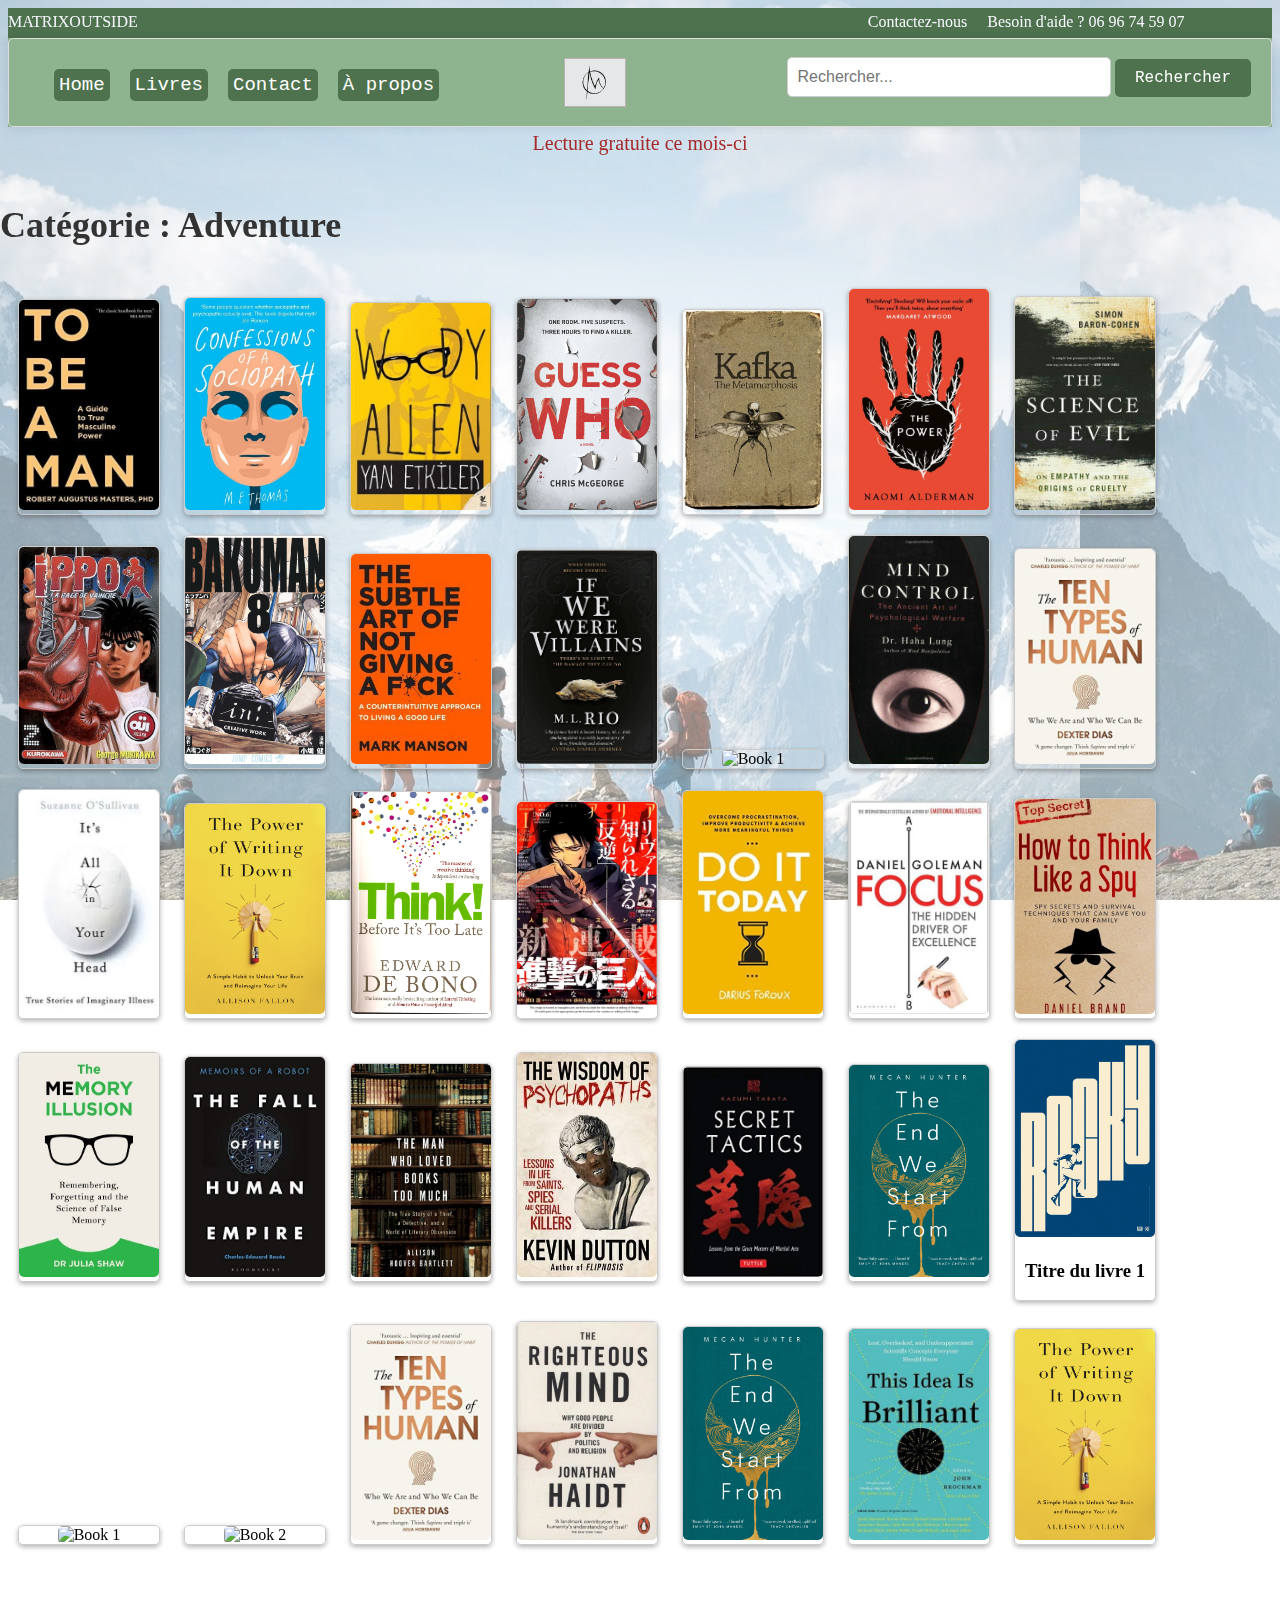
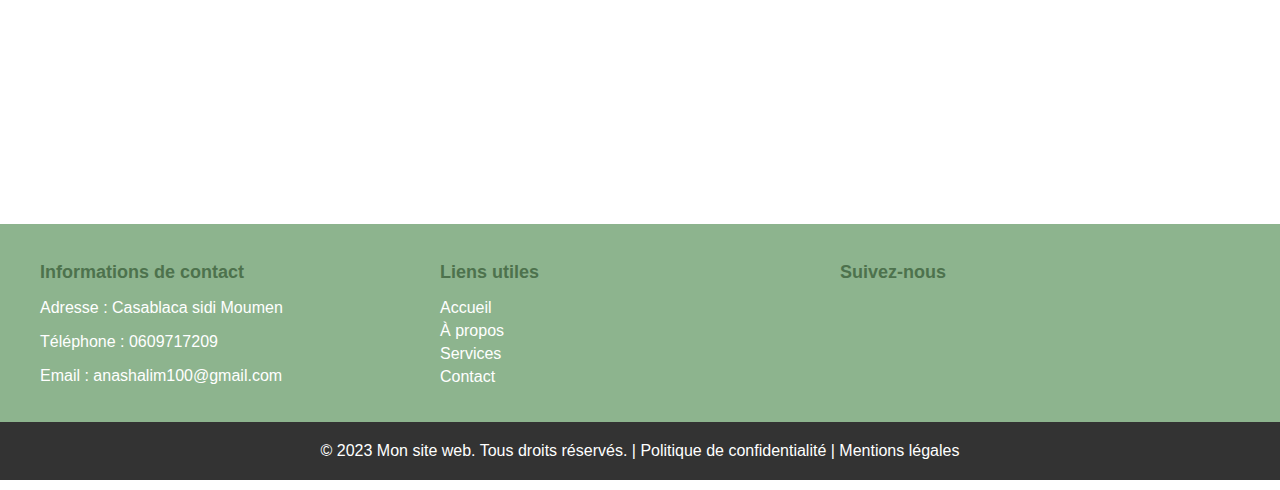
<file: site/Adventure.html>
<!DOCTYPE html>
<html>
<head>
  <style>
    body {
      margin: 0%;
      
    }

    body::before {
      content: "";
      position: fixed;
      top: 0;
      left: 0;
      width: 100%;
      height: 100%;
      z-index: -1;
      background-image: url(image/Tips\ For\ Hiking\ The\ Tour\ Du\ Mont\ Blanc\ As\ A\ Family.jpg);
      opacity: 0.5;
      
    }

    /* Style pour le grand titre */
    .grand-titre {
      font-size: 36px;
      font-weight: bold;
      color: #333;
      margin-top: 25px;
    }
  </style>
</head>
<body>
  <iframe allowfullscreen height="175px" width="100%" src="indexnav.html" frameborder="0"></iframe>
  <h1 class="grand-titre">Catégorie : Adventure</h1>
  <iframe src="typebooks.html" width="100%" height="1500px" frameborder="0"></iframe>
  <!-- Ajoutez ici le contenu de votre catégorie Fantasy -->
  <footer>
    <iframe src="footer.html" width="100%" height="312px" frameborder="0"></iframe>
  </footer>
</body>
</html>
</file>
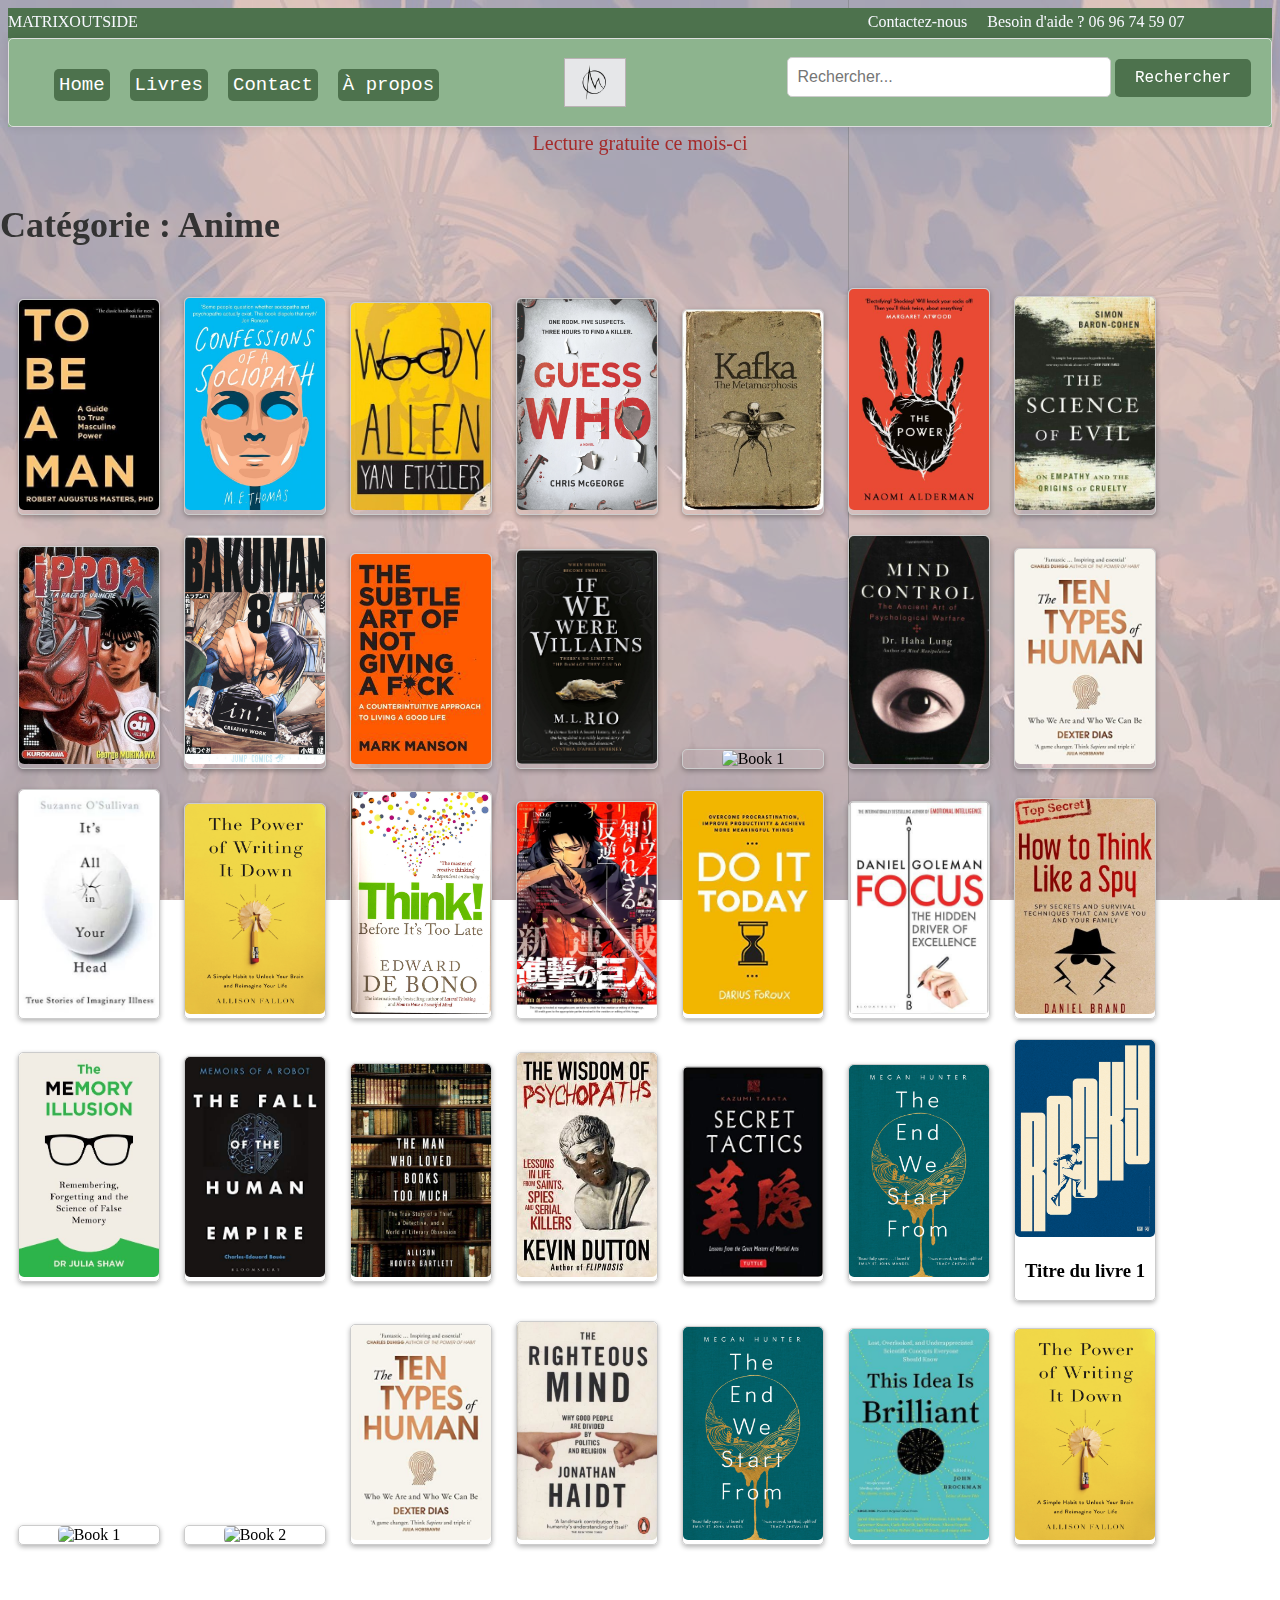
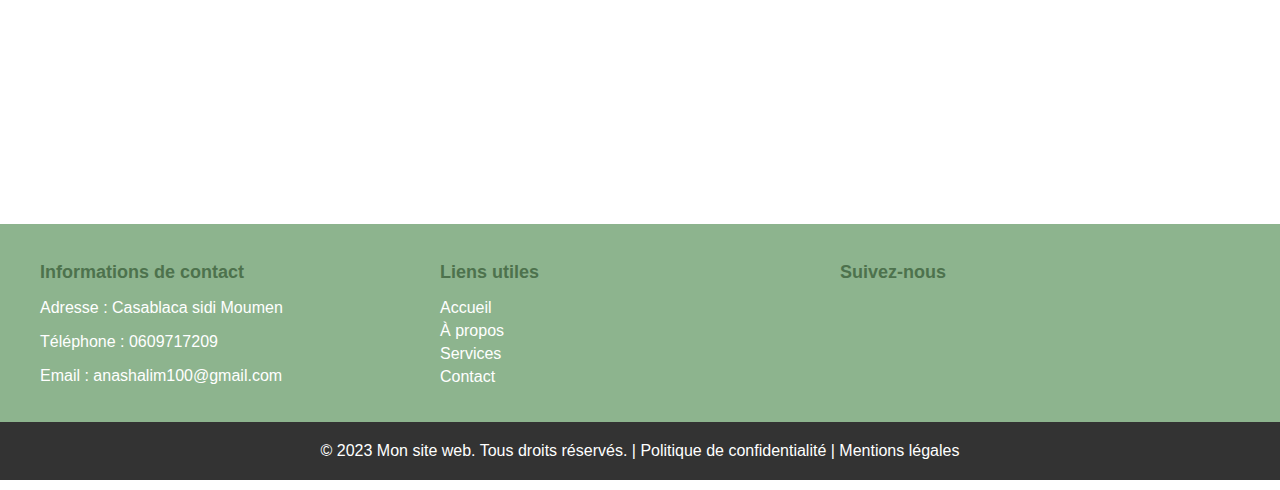
<file: site/Anime.html>
<!DOCTYPE html>
<html>
<head>
  <style>
    body {
      margin: 0%;
      
    }

    body::before {
      content: "";
      position: fixed;
      top: 0;
      left: 0;
      width: 100%;
      height: 100%;
      z-index: -1;
      background-image: url(image/leonardo\ vincent\ on\ Twitter.jpg);
      opacity: 0.5;
      
    }

    /* Style pour le grand titre */
    .grand-titre {
      font-size: 36px;
      font-weight: bold;
      color: #333;
      margin-top: 25px;
    }
  </style>
</head>
<body>
  <iframe allowfullscreen height="175px" width="100%" src="indexnav.html" frameborder="0"></iframe>
  <h1 class="grand-titre">Catégorie : Anime</h1>
  <iframe src="typebooks.html" width="100%" height="1500px" frameborder="0"></iframe>
  <!-- Ajoutez ici le contenu de votre catégorie Fantasy -->
  <footer>
    <iframe src="footer.html" width="100%" height="312px" frameborder="0"></iframe>
  </footer>
</body>
</html>
</file>
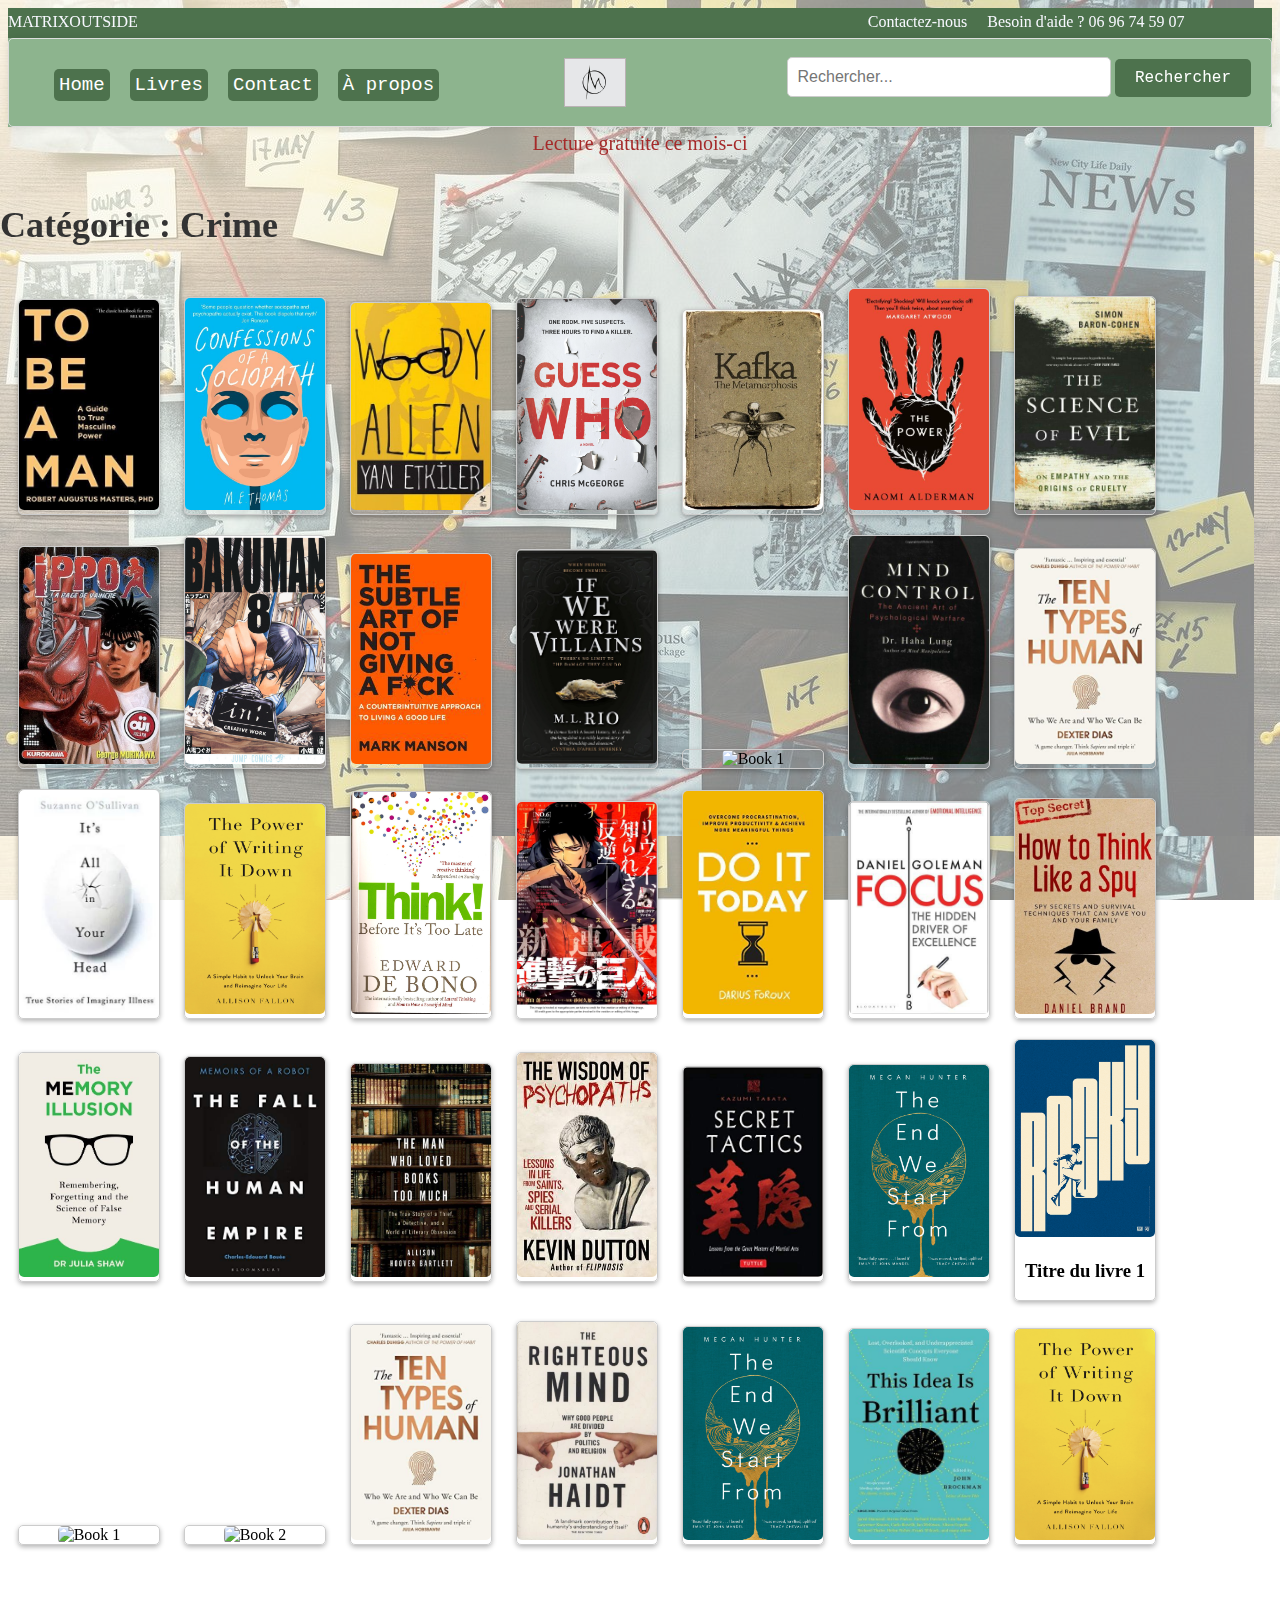
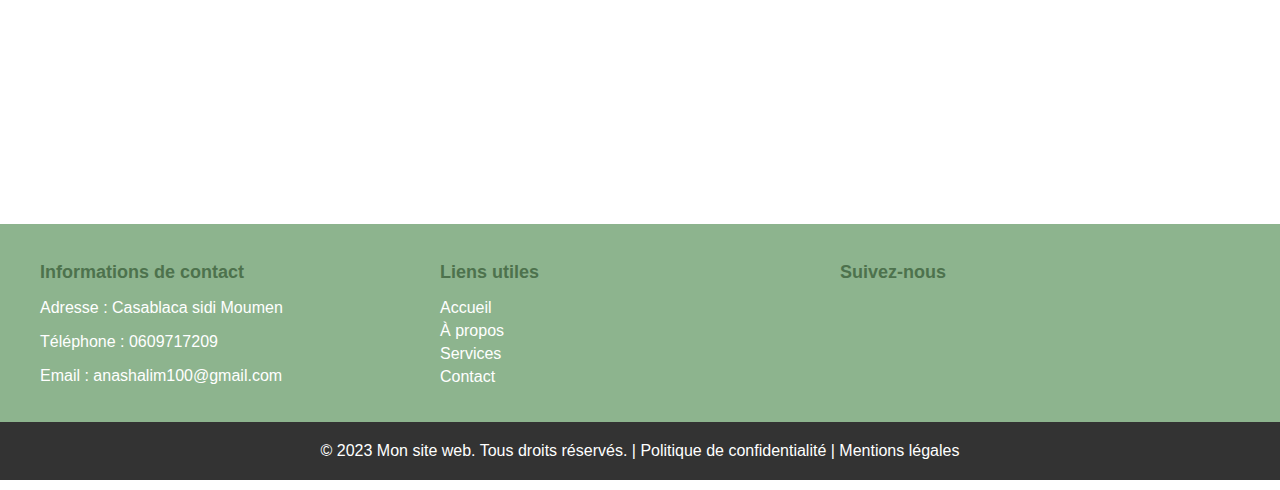
<file: site/Classics.html>
<!DOCTYPE html>
<html>
<head>
  <style>
    body {
      margin: 0%;
      position: relative;
    }

    body::before {
      content: "";
      position: fixed;
      top: 0;
      left: 0;
      width: 100%;
      height: 100%;
      z-index: -1;
      background-image: url(image/Demand\ Forecast\ Boston\ Crime\ Data.jpg);
      opacity: 0.5;
      
    }

    /* Style pour le grand titre */
    .grand-titre {
      font-size: 36px;
      font-weight: bold;
      color: #333;
      margin-top: 25px;
    }
  </style>
</head>
<body>
  <iframe allowfullscreen height="175px" width="100%" src="indexnav.html" frameborder="0"></iframe>
  <h1 class="grand-titre">Catégorie : Crime</h1>
  <iframe src="typebooks.html" width="100%" height="1500px" frameborder="0"></iframe>
  <!-- Ajoutez ici le contenu de votre catégorie Fantasy -->
  <footer>
    <iframe src="footer.html" width="100%" height="312px" frameborder="0"></iframe>
  </footer>
</body>
</html>
</file>
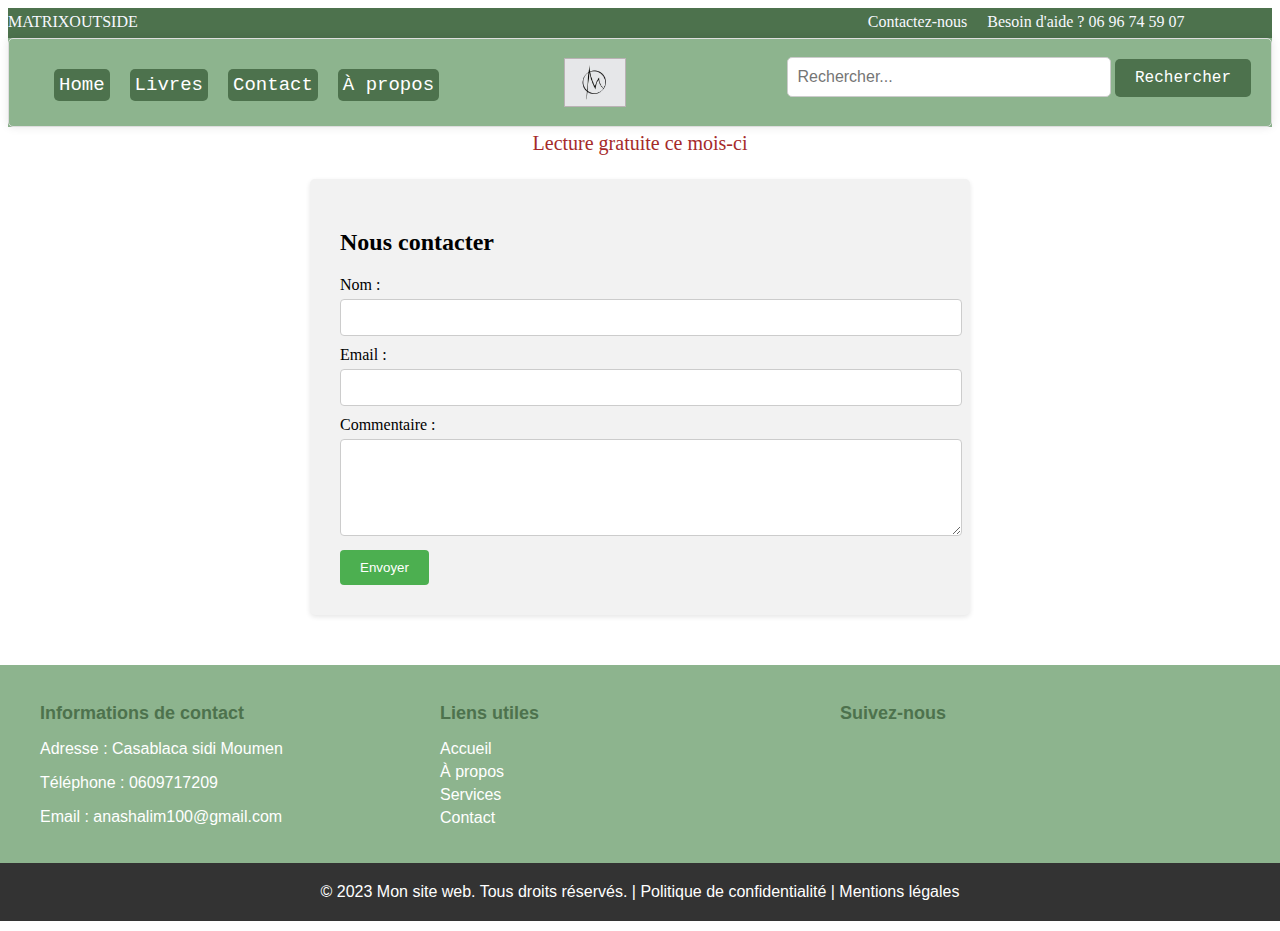
<file: site/contacter.html>
<!DOCTYPE html>
<link rel="stylesheet" href="css/contacter.css">
<html>
<head>
    <title>Formulaire de contact</title>
</head>
<header>
    <iframe src="indexnav.html" width="100%" height="175px" frameborder="0"></iframe>
</header>
<body>
    <div class="contact-container">
        <h2>Nous contacter</h2>
        <form action="traitement.php" method="POST">
            <label for="nom">Nom :</label>
            <input type="text" id="nom" name="nom" required>

            <label for="email">Email :</label>
            <input type="email" id="email" name="email" required>

            <label for="commentaire">Commentaire :</label>
            <textarea id="commentaire" name="commentaire" rows="5" cols="30" required></textarea>

            <input type="submit" value="Envoyer">
        </form>
    </div>
</body>
<footer>
    <iframe src="footer.html" width="100%" height="312px" frameborder="0"></iframe>
  </footer>
</html>
</file>
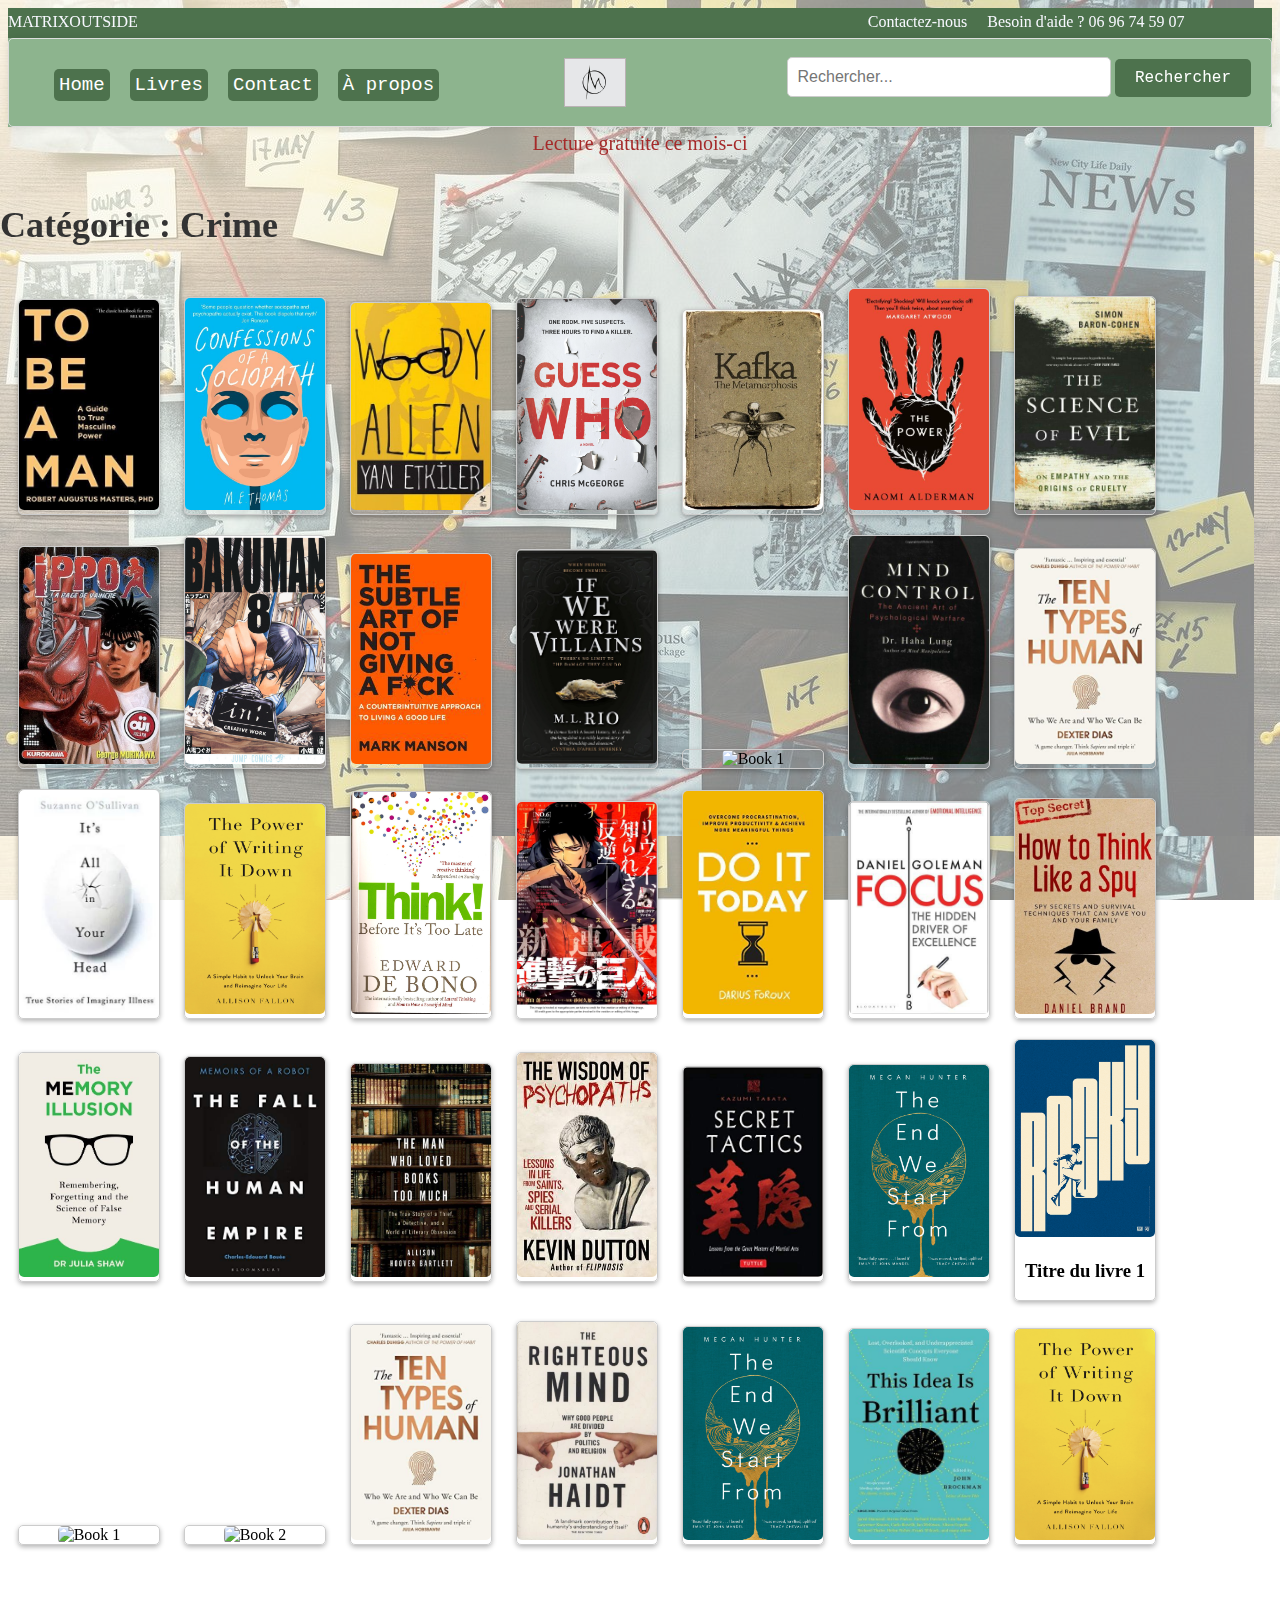
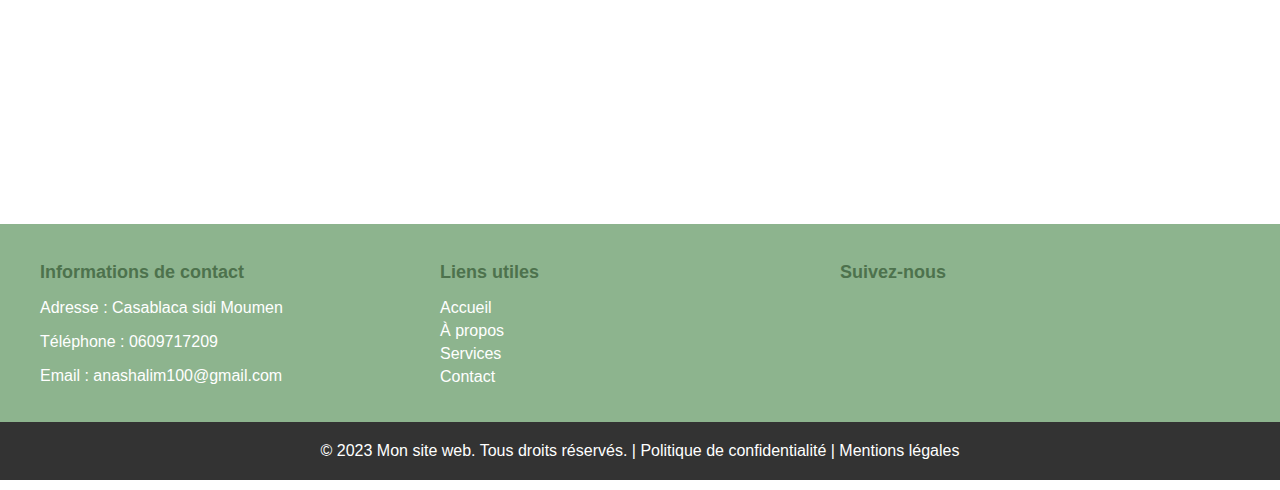
<file: site/Crime.html>
<!DOCTYPE html>
<html>
<head>
  <style>
    body {
      margin: 0%;
      
    }

    body::before {
      content: "";
      position: fixed;
      top: 0;
      left: 0;
      width: 100%;
      height: 100%;
      z-index: -1;
      background-image: url(image/Demand\ Forecast\ Boston\ Crime\ Data.jpg);
      opacity: 0.5;
      
    }

    /* Style pour le grand titre */
    .grand-titre {
      font-size: 36px;
      font-weight: bold;
      color: #333;
      margin-top: 25px;
    }
  </style>
</head>
<body>
  <iframe allowfullscreen height="175px" width="100%" src="indexnav.html" frameborder="0"></iframe>
  <h1 class="grand-titre">Catégorie : Crime</h1>
  <iframe src="typebooks.html" width="100%" height="1500px" frameborder="0"></iframe>
  <!-- Ajoutez ici le contenu de votre catégorie Fantasy -->
  <footer>
    <iframe src="footer.html" width="100%" height="312px" frameborder="0"></iframe>
  </footer>
</body>
</html>
</file>
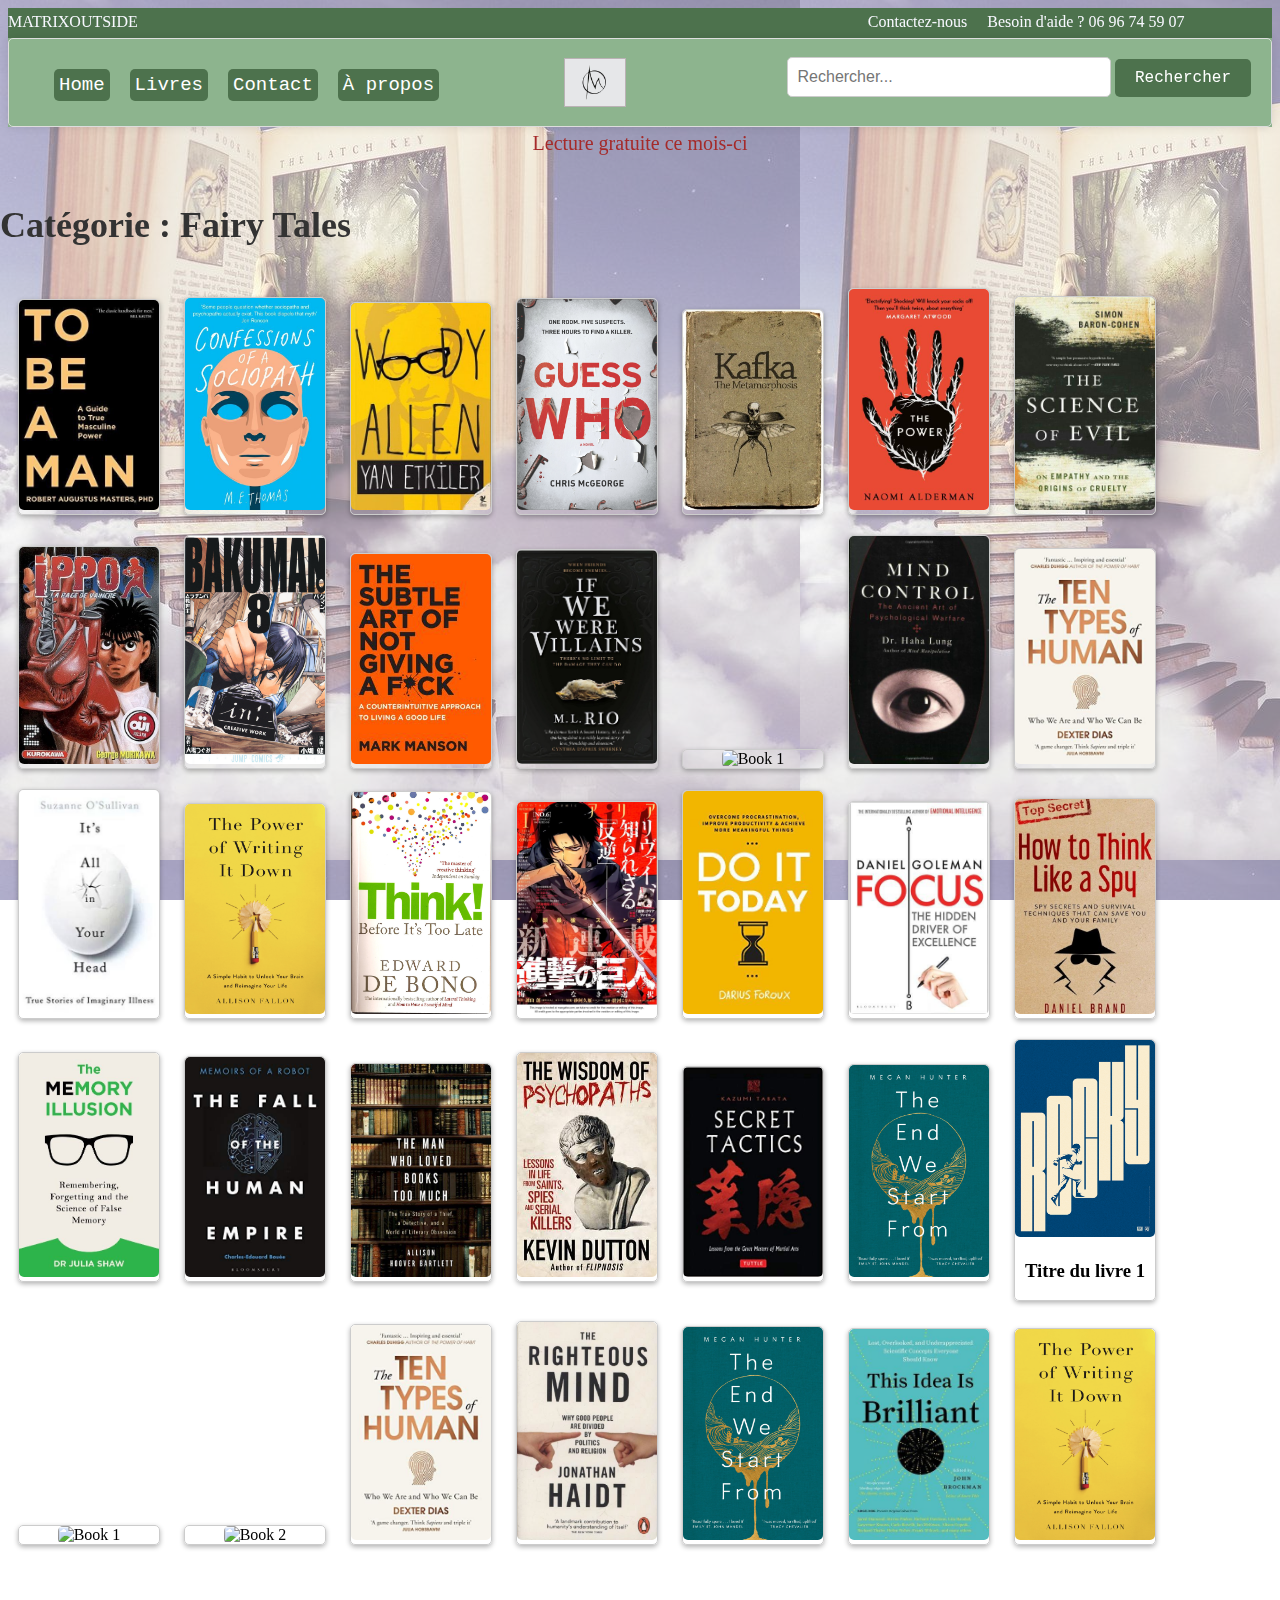
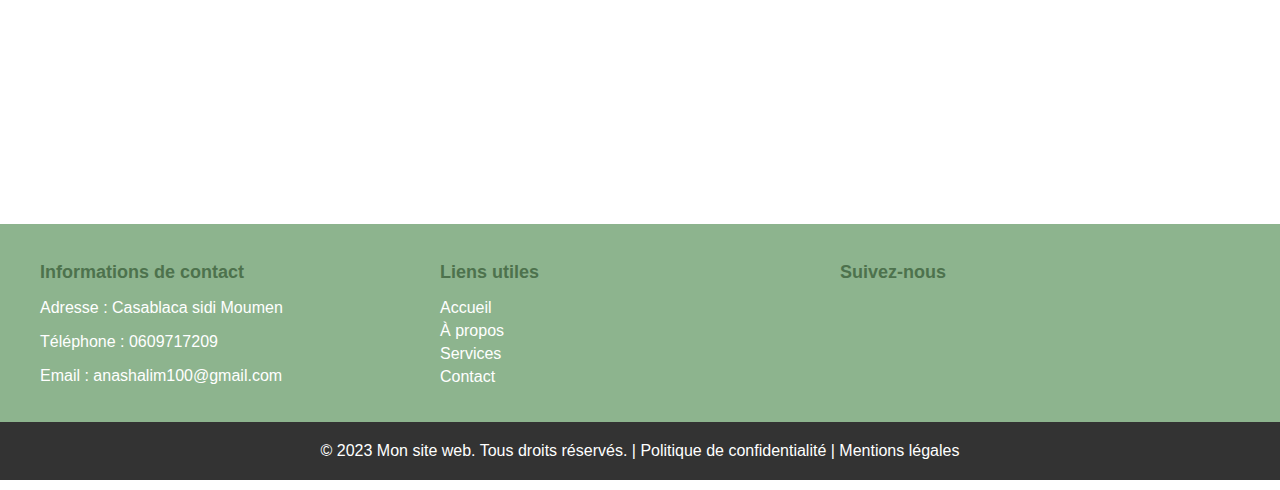
<file: site/Fairy Tales.html>
<!DOCTYPE html>
<html>
<head>
  <style>
    body {
      margin: 0%;
      
    }

    body::before {
      content: "";
      position: fixed;
      top: 0;
      left: 0;
      width: 100%;
      height: 100%;
      z-index: -1;
      background-image: url(image/Reading\ by\ talewhisper\ on\ DeviantArt.jpg);
      opacity: 0.5;
      
    }

    /* Style pour le grand titre */
    .grand-titre {
      font-size: 36px;
      font-weight: bold;
      color: #333;
      margin-top: 25px;
    }
  </style>
</head>
<body>
  <iframe allowfullscreen height="175px" width="100%" src="indexnav.html" frameborder="0"></iframe>
  <h1 class="grand-titre">Catégorie : Fairy Tales</h1>
  <iframe src="typebooks.html" width="100%" height="1500px" frameborder="0"></iframe>
  <!-- Ajoutez ici le contenu de votre catégorie Fantasy -->
  <footer>
    <iframe src="footer.html" width="100%" height="312px" frameborder="0"></iframe>
  </footer>
</body>
</html>
</file>
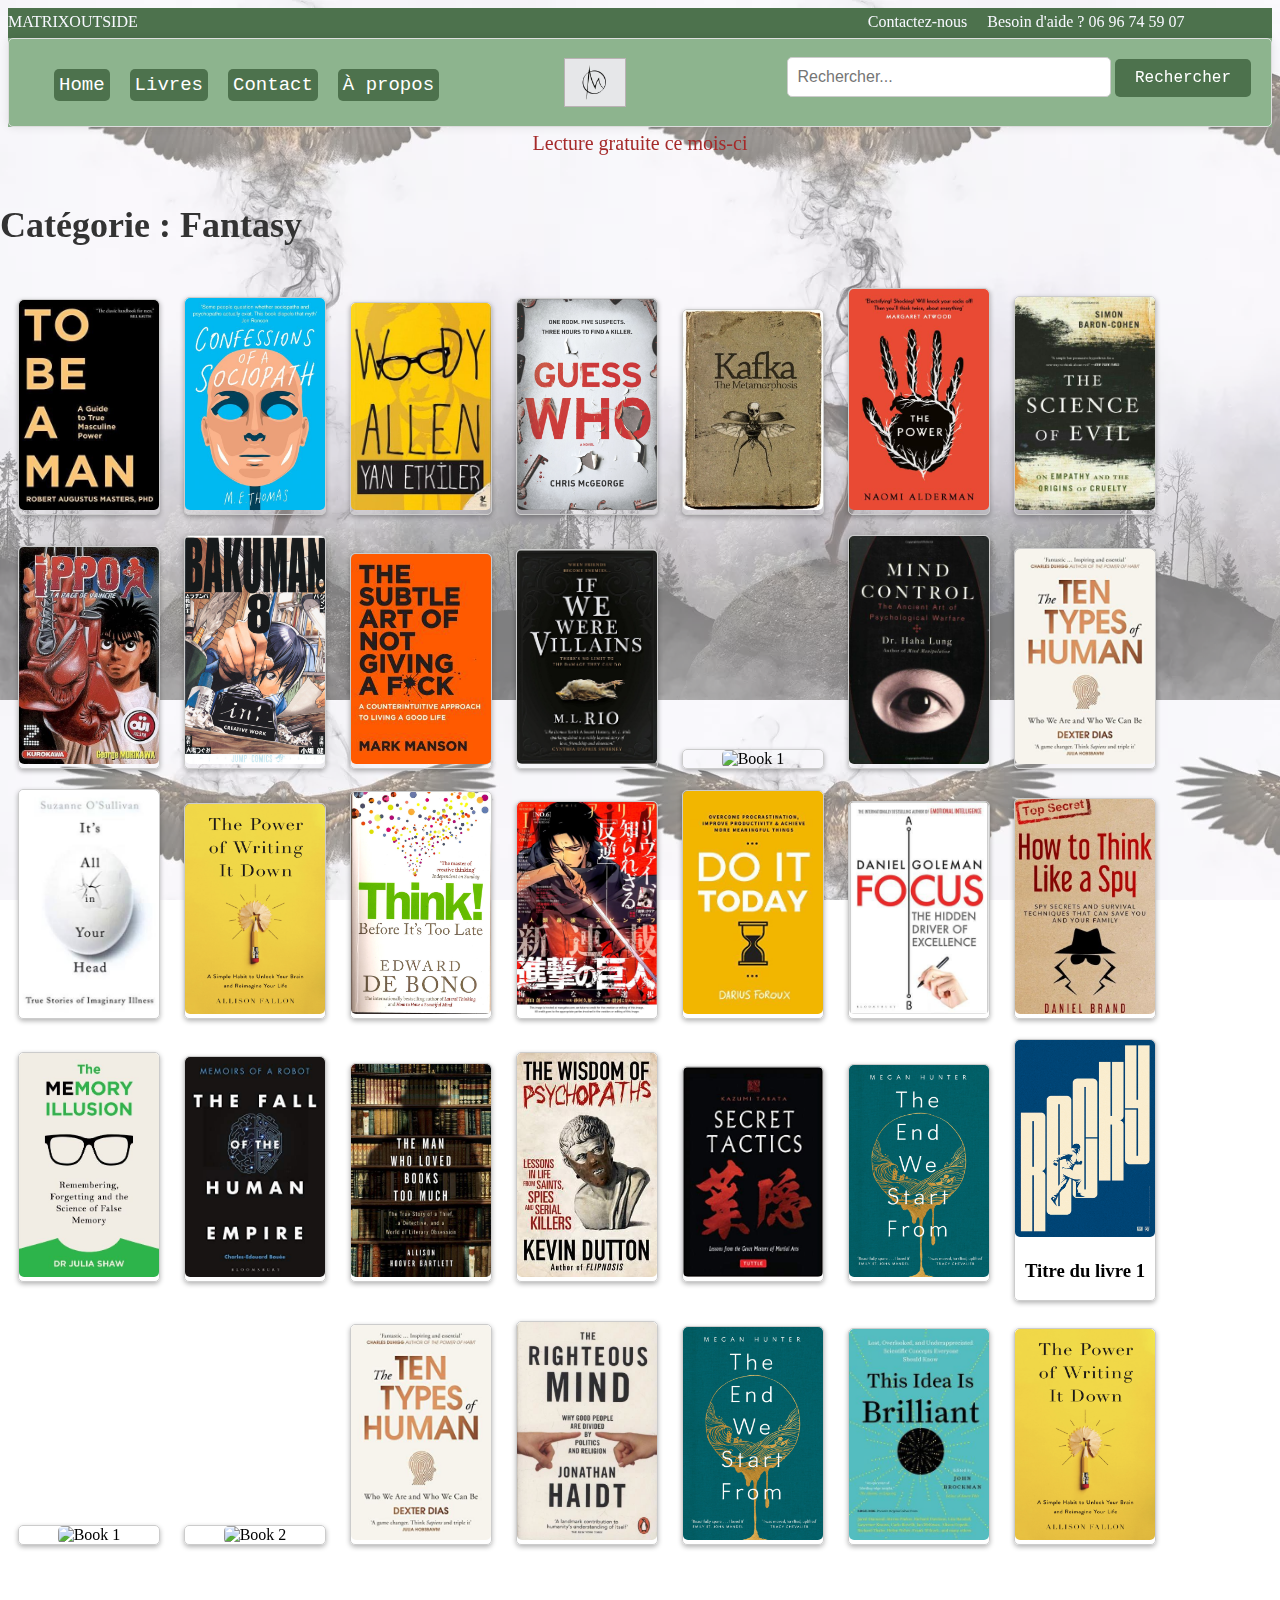
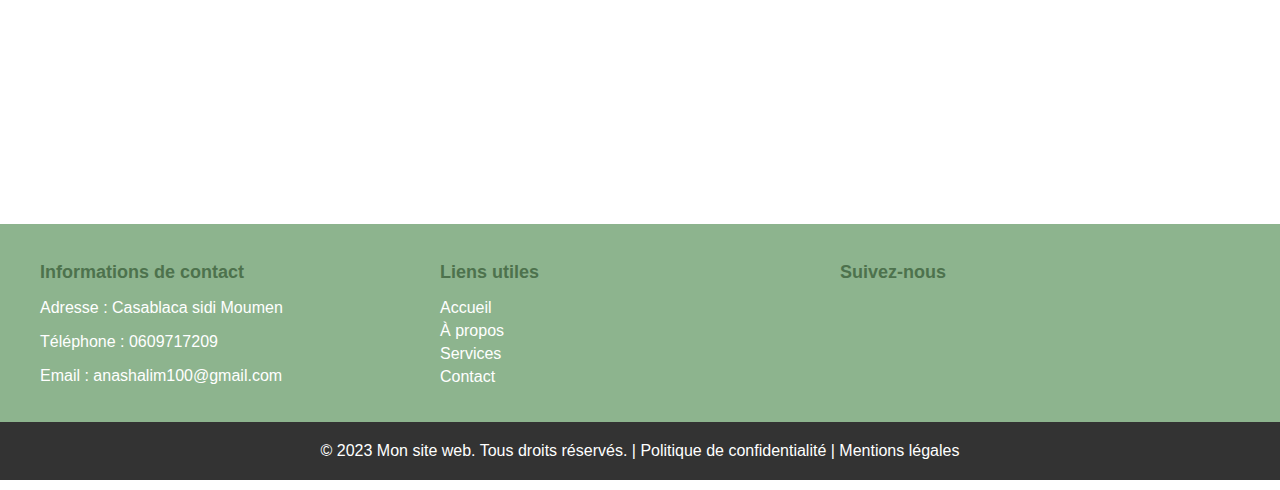
<file: site/Fantasy.html>
<!DOCTYPE html>
<html>
<head>
  <style>
    body {
      margin: 0%;
      position: relative;
    }

    body::before {
      content: "";
      position: fixed;
      top: 0;
      left: 0;
      width: 100%;
      height: 100%;
      z-index: -1;
      background-image: url(image/25\ Most\ Influential\ Fantasy\ Photographers\ to\ Follow\ in\ 2023.png);
      opacity: 0.5;
      
    }

    /* Style pour le grand titre */
    .grand-titre {
      font-size: 36px;
      font-weight: bold;
      color: #333;
      margin-top: 25px;
    }
  </style>
</head>
<body>
  <iframe allowfullscreen height="175px" width="100%" src="indexnav.html" frameborder="0"></iframe>
  <h1 class="grand-titre">Catégorie : Fantasy</h1>
  <iframe src="typebooks.html" width="100%" height="1500px" frameborder="0"></iframe>
  <!-- Ajoutez ici le contenu de votre catégorie Fantasy -->
  <footer>
    <iframe src="footer.html" width="100%" height="312px" frameborder="0"></iframe>
  </footer>
</body>
</html>
</file>
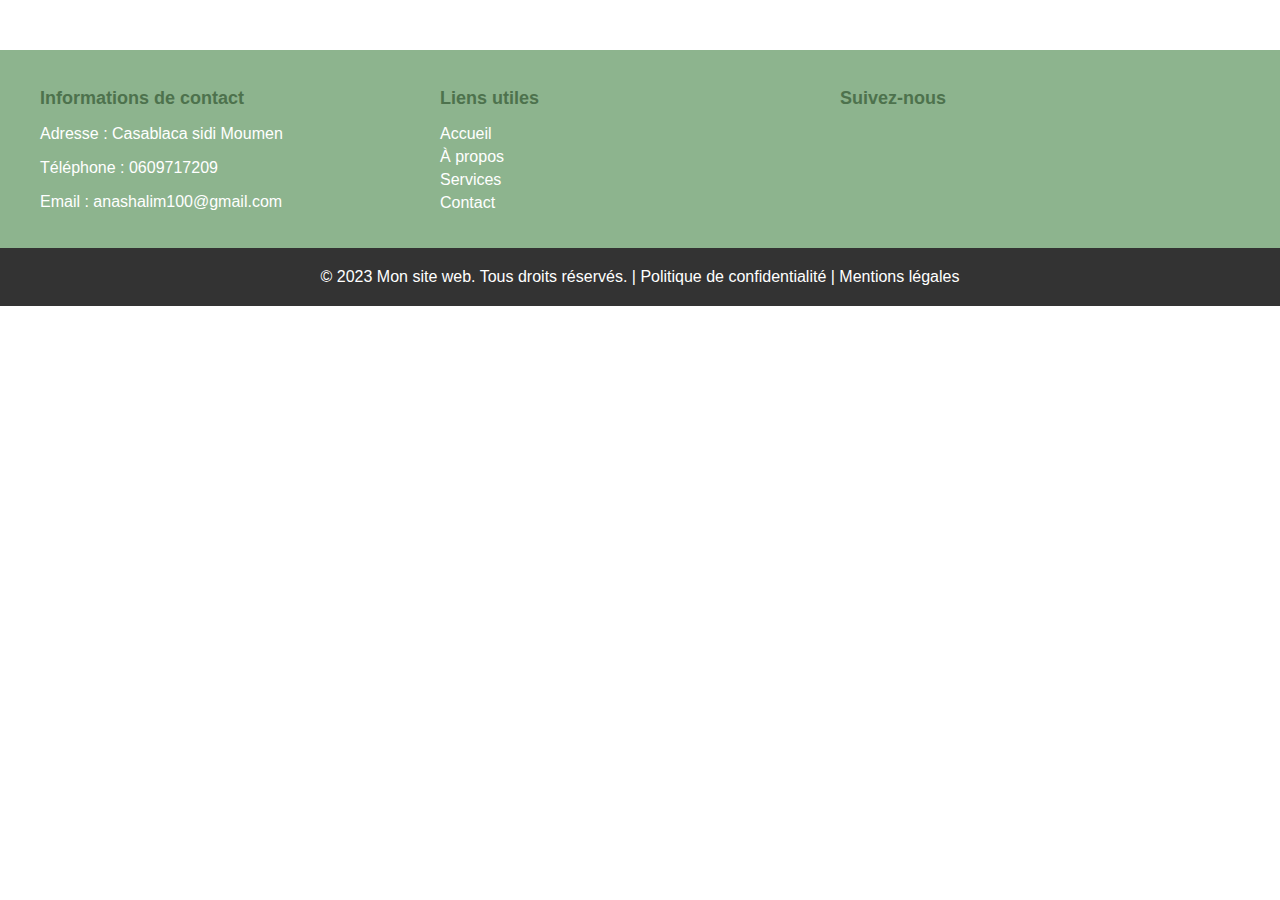
<file: site/footer.html>
<!DOCTYPE html>
<html>
<head>
    <title>Mon site web</title>
    <style>
        body {
            margin: 0;
            padding: 0;
            font-family: Arial, sans-serif;
        }

        
footer {
  margin-top: 50px;
  background-color: #8db48e;
  padding: 20px 0;
}

.footer1 {
  display: flex;
  justify-content: space-between;
  max-width: 1200px;
  margin: 0 auto;
  padding: 0 20px;
}

.footer-content {
  flex-basis: 33.33%;
}

.footer-content h3 {
  color: #4d724d;
  font-size: 18px;
  margin-bottom: 10px;
}

.footer-content p {
  color: #FFFFFF;
  margin-bottom: 5px;
}

.footer-content ul {
  list-style: none;
  padding: 0;
}

.footer-content ul li {
  margin-bottom: 5px;
}

.footer-content ul li a {
  color: #FFFFFF;
  text-decoration: none;
}

.social-media {
  display: flex;
}

.social-media li {
  margin-right: 10px;
}

.social-media li a {
  color: white;
  text-decoration: none;
  font-size: 18px;
}




        .footer2 {
            background-color: #333;
            color: #fff;
            padding: 20px;
            text-align: center;
            margin: 0%;
        }

        .footer2 p {
            margin: 0;
        }

        .footer2 a {
            color: #fff;
            text-decoration: none;
        }

        .footer2 a:hover {
            text-decoration: underline;
        }
    </style>
</head>
<body>
    <!-- Contenu de la page -->
    <footer >
        <div class="footer1">
            <div class="footer-content">
              <h3>Informations de contact</h3>
              <p>Adresse : Casablaca sidi Moumen </p>
              <p>Téléphone : 0609717209</p>
              <p>Email : anashalim100@gmail.com</p>
            </div>
            <div class="footer-content">
              <h3>Liens utiles</h3>
              <ul>
                <li><a href="index001.html">Accueil</a></li>
                <li><a href="propos.html">À propos</a></li>
                <li><a href="#">Services</a></li>
                <li><a href="contacter.html">Contact</a></li>
              </ul>
            </div>
            <div class="footer-content">
              <h3>Suivez-nous</h3>
              <ul class="social-media">
                <li><a href="#"><i class="fab fa-facebook-f"></i></a></li>
                <li><a href="#"><i class="fab fa-twitter"></i></a></li>
                <li><a href="#"><i class="fab fa-instagram"></i></a></li>
              </ul>
            </div>
          </div>
    </footer>
    <footer class="footer2">
        <p>&copy; 2023 Mon site web. Tous droits réservés. | <a href="politique-confidentialite.html">Politique de confidentialité</a> | <a href="mentions-legales.html">Mentions légales</a></p>
    </footer>
</body>
</html>
</file>
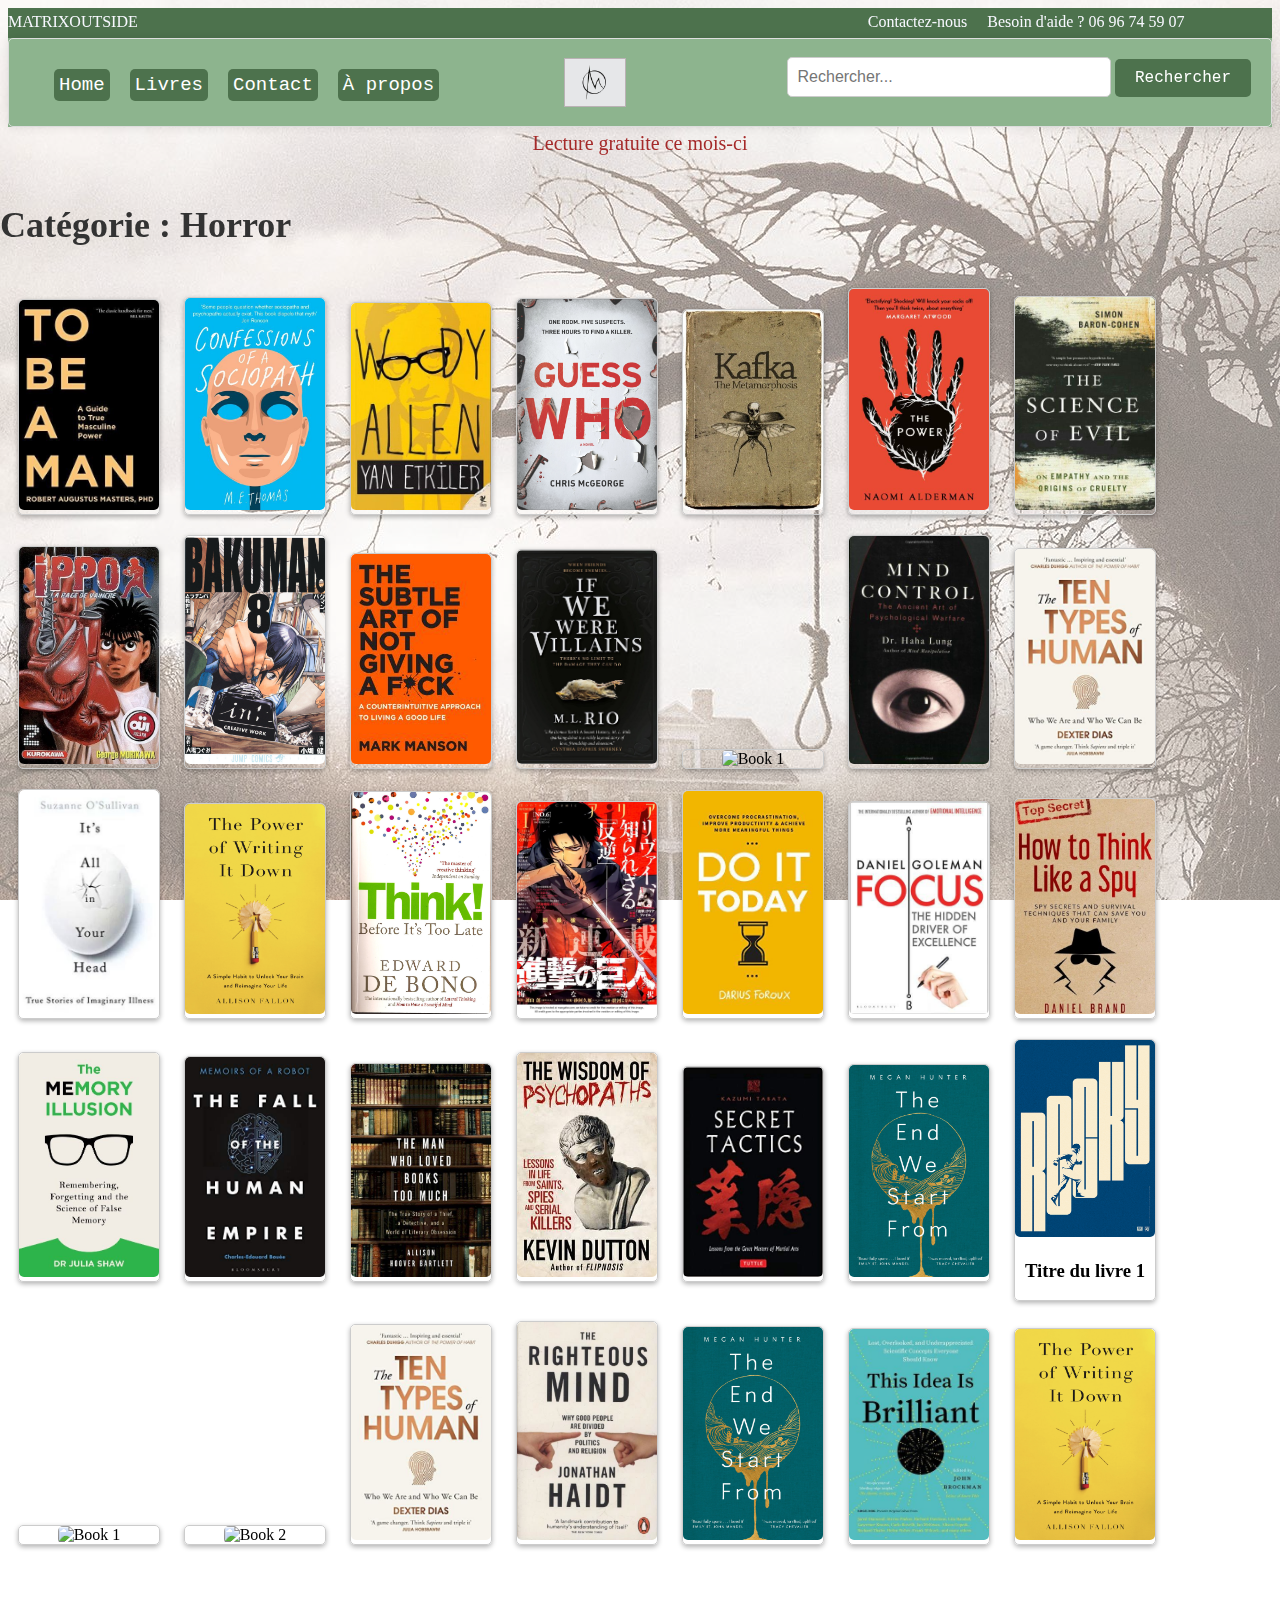
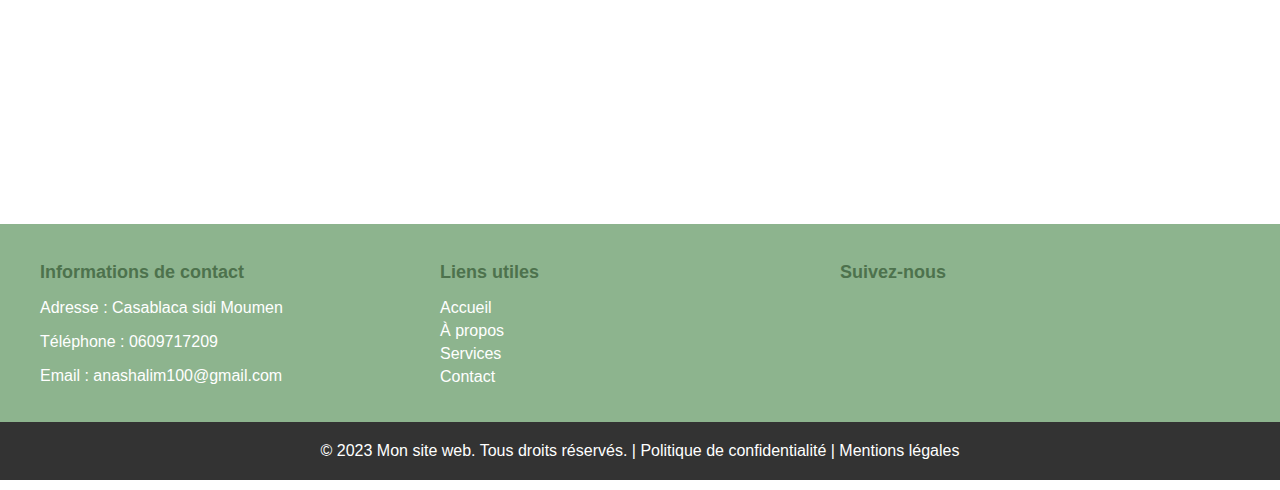
<file: site/Horror.html>
<!DOCTYPE html>
<html>
<head>
  <style>
    body {
      margin: 0%;
      
    }

    body::before {
      content: "";
      position: fixed;
      top: 0;
      left: 0;
      width: 100%;
      height: 100%;
      z-index: -1;
      background-image: url(image/Spookfest!\ The\ Real-Life\ Conjuring\ House\ Will\ Be\ Live-Streamed\ 24_7\ for\ One\ Week.jpg);
      opacity: 0.5;
      
    }

    /* Style pour le grand titre */
    .grand-titre {
      font-size: 36px;
      font-weight: bold;
      color: #333;
      margin-top: 25px;
    }
  </style>
</head>
<body>
  <iframe allowfullscreen height="175px" width="100%" src="indexnav.html" frameborder="0"></iframe>
  <h1 class="grand-titre">Catégorie : Horror</h1>
  <iframe src="typebooks.html" width="100%" height="1500px" frameborder="0"></iframe>
  <!-- Ajoutez ici le contenu de votre catégorie Fantasy -->
  <footer>
    <iframe src="footer.html" width="100%" height="312px" frameborder="0"></iframe>
  </footer>
</body>
</html>
</file>
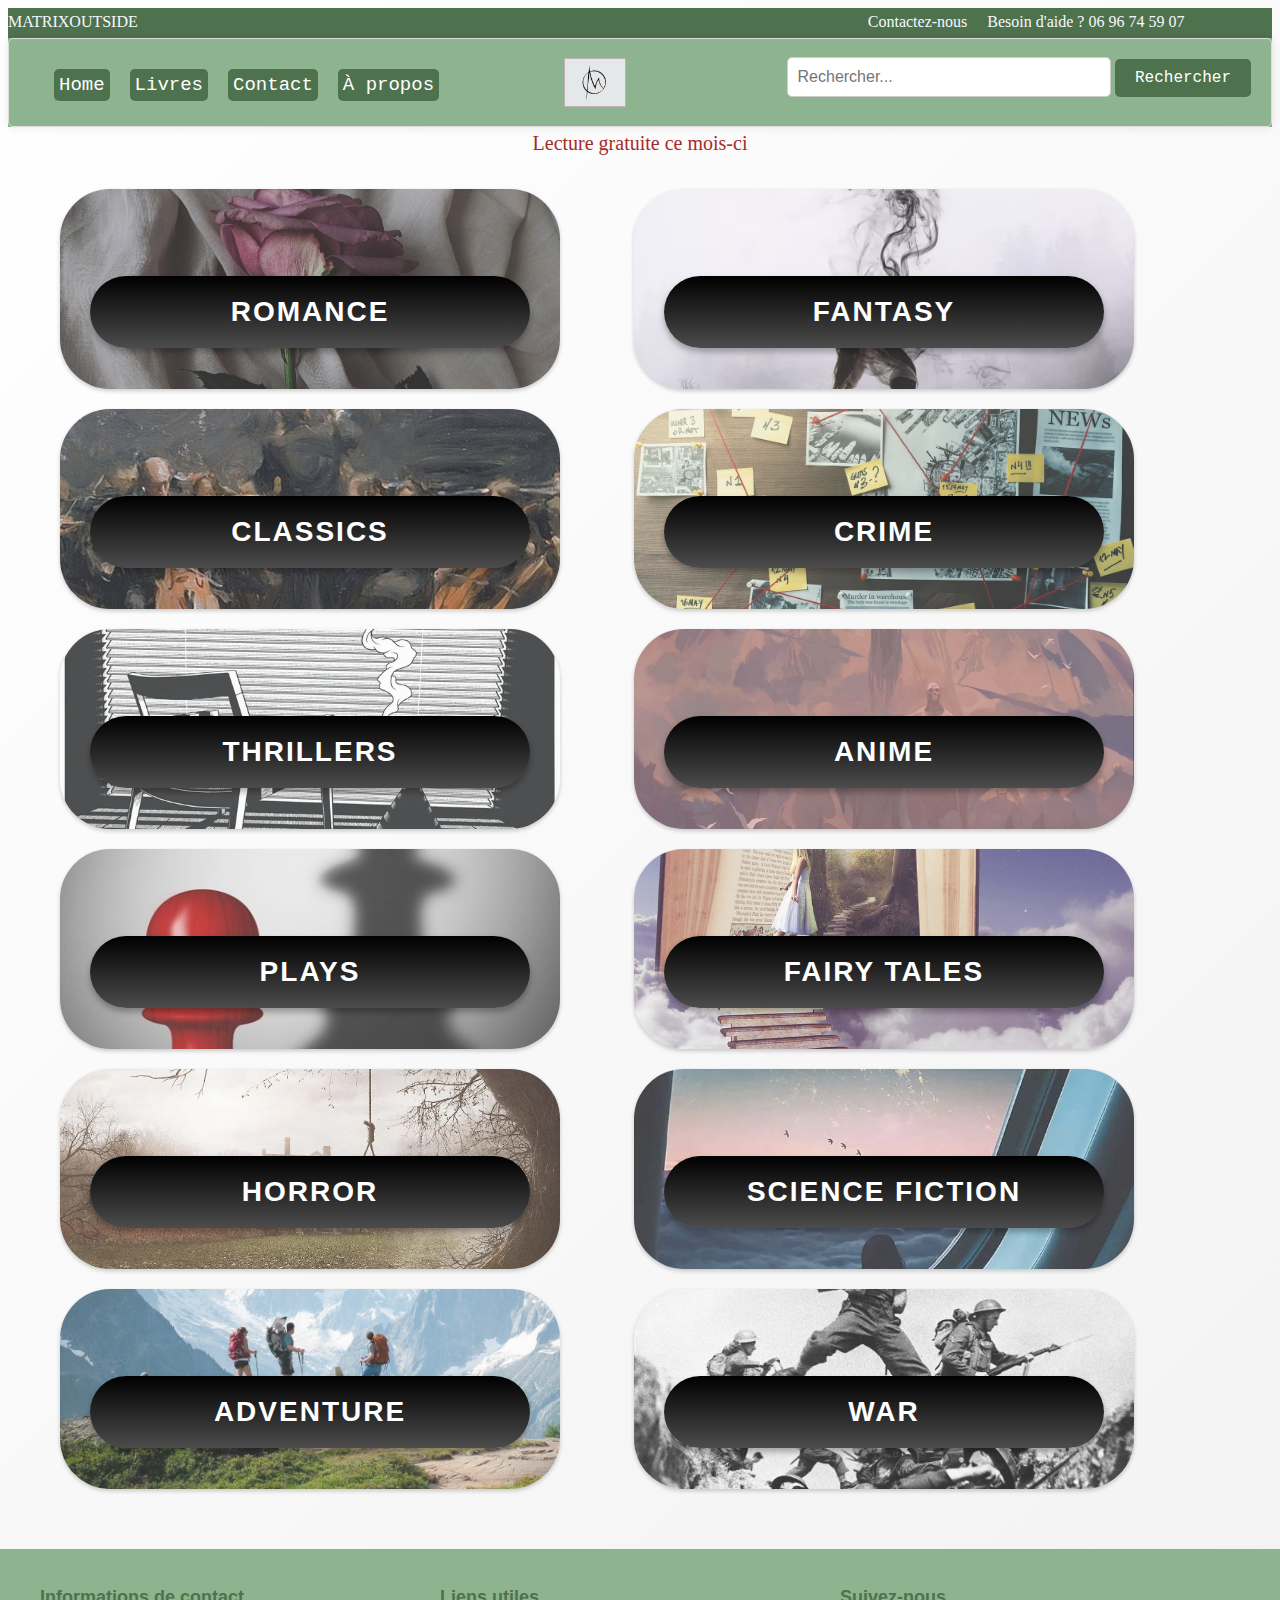
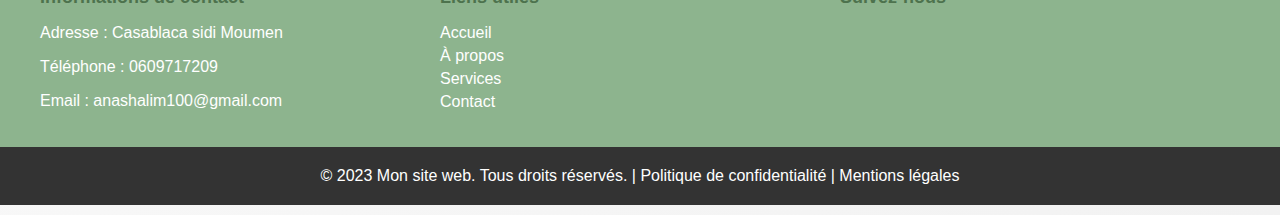
<file: site/indexlivres.html>
<!DOCTYPE html>
<html lang="en">
<head>
    <meta charset="UTF-8">
    <meta name="viewport" content="width=device-width, initial-scale=1.0">
    <link rel="stylesheet" href="css/stylelivres.css">
    <title>Document</title>
</head>
<header>
    <iframe allowfullscreen height="175px" width="100%" src="indexnav.html" frameborder="0"></iframe>
    </header>

<body>
    <div class="container">
        <a href="Romance.html">
            <img src="image page livre/10 Erotic Romance Novels Worth Reading.jpg" width="100%" alt="Image 1">
            <h2>Romance</h2>
        </a>
    </div>
    <div class="container">
        <a href="Fantasy.html">
            <img src="image page livre/25 Most Influential Fantasy Photographers to Follow in 2023.png" width="100%" alt="Image 2">
            <h2>Fantasy</h2>
        </a>
    </div>
    <div class="container">
        <a href="Classics.html">
            <img src="image page livre/Concerto pour violoncelle en la mineur, Op_ 129 III.jpg" width="100%" alt="Image 3">
            <h2>Classics</h2>
        </a>
    </div>
    <div class="container">
        <a href="Crime.html">
            <img src="image page livre/Demand Forecast Boston Crime Data.jpg" width="100%" alt="Image 4">
            <h2>Crime</h2>
        </a>
    </div>

    <div class="container">
        <a href="Thrillers.html">
            <img src="image page livre/Furniture given a film noir makeover – in pictures.png" width="100%" alt="Image 1">
            <h2>Thrillers</h2>
        </a>
    </div>
    <div class="container">
        <a href="Anime.html">
            <img src="image page livre/leonardo vincent on Twitter.jpg" width="100%" alt="Image 2">
            <h2>Anime</h2>
        </a>
    </div>
    <div class="container">
        <a href="Plays.html">
            <img src="image page livre/On the Job It's OK to talk about yourself.jpg" width="100%" alt="Image 3">
            <h2>Plays</h2>
        </a>
    </div>
    <div class="container">
        <a href="Fairy Tales.html">
            <img src="image page livre/Reading by talewhisper on DeviantArt.jpg" width="100%" alt="Image 4">
            <h2>Fairy tales</h2>
        </a>
    </div>

    <div class="container">
        <a href="Horror.html">
            <img src="image page livre/Spookfest! The Real-Life Conjuring House Will Be Live-Streamed 24_7 for One Week.jpg" width="100%" alt="Image 1">
            <h2>Horror</h2>
        </a>
    </div>
    <div class="container">
        <a href="Science Fiction.html">
            <img src="image page livre/t.jpg" width="100%" alt="Image 2">
            <h2>Science fiction</h2>
        </a>
    </div>
    <div class="container">
        <a href="Adventure.html">
            <img src="image page livre/Tips For Hiking The Tour Du Mont Blanc As A Family.jpg" width="100%" alt="Image 3">
            <h2>Adventure</h2>
        </a>
    </div>
    <div class="container">
        <a href="War.html">
            <img src="image page livre/World War II Axis Invasions and the Fall of France.jpg" width="100%" alt="Image 4">
            <h2>War</h2>
        </a>
    </div>
</body>
<footer>
    <iframe src="footer.html" width="100%" height="312px" frameborder="0"></iframe>
  </footer>
</html>
</file>
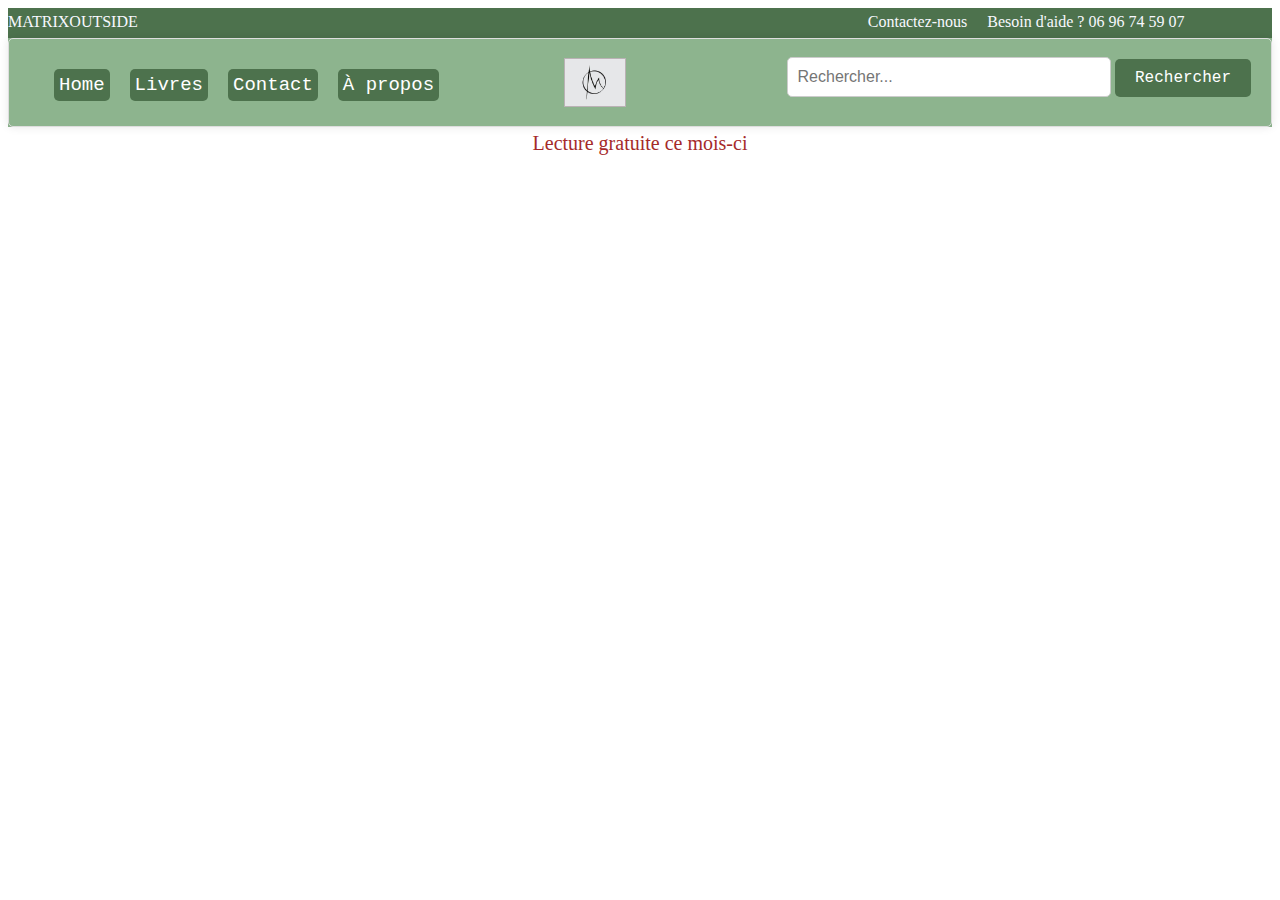
<file: site/indexnav.html>
<!DOCTYPE html>
<html lang="en">
<head>
    <meta charset="UTF-8">
    <meta name="viewport" content="width=device-width, initial-scale=1.0">
    <title>Document</title>
    <link rel="stylesheet" href="css/stylenzv.css">
</head>
<div class="Top" >
    <p id="titre">MATRIXOUTSIDE</p>
    <a id="aide" href="contacter.html" target="_parent">Contactez-nous</a>
    <p id="tel">Besoin d'aide ? 06 96 74 59 07</p>
  </div>
    

  <header>
    <div class="container">
      <div class="menu">
        <a href="index001.html" target="_parent" id="home">Home</a>
        <a href="indexlivres.html" target="_parent">Livres</a>
        <a href="contacter.html" target="_parent">Contact</a>
        <a href="propos.html" target="_parent">À propos</a>
       
      </div>

        <div class="center">
            <img src="image/Personal Branding Logo.png"  alt="MatrixOutside" width="60px">
        </div>
        <form class="search-form" action="#" method="get">
            <input type="text" name="search" placeholder="Rechercher...">
            <input type="submit" value="Rechercher">
        </form>
    </div>
    </header>
  <div class="Bottom" >
    <p id="titre">Lecture gratuite ce mois-ci</p>
  </div>

</html>
</file>
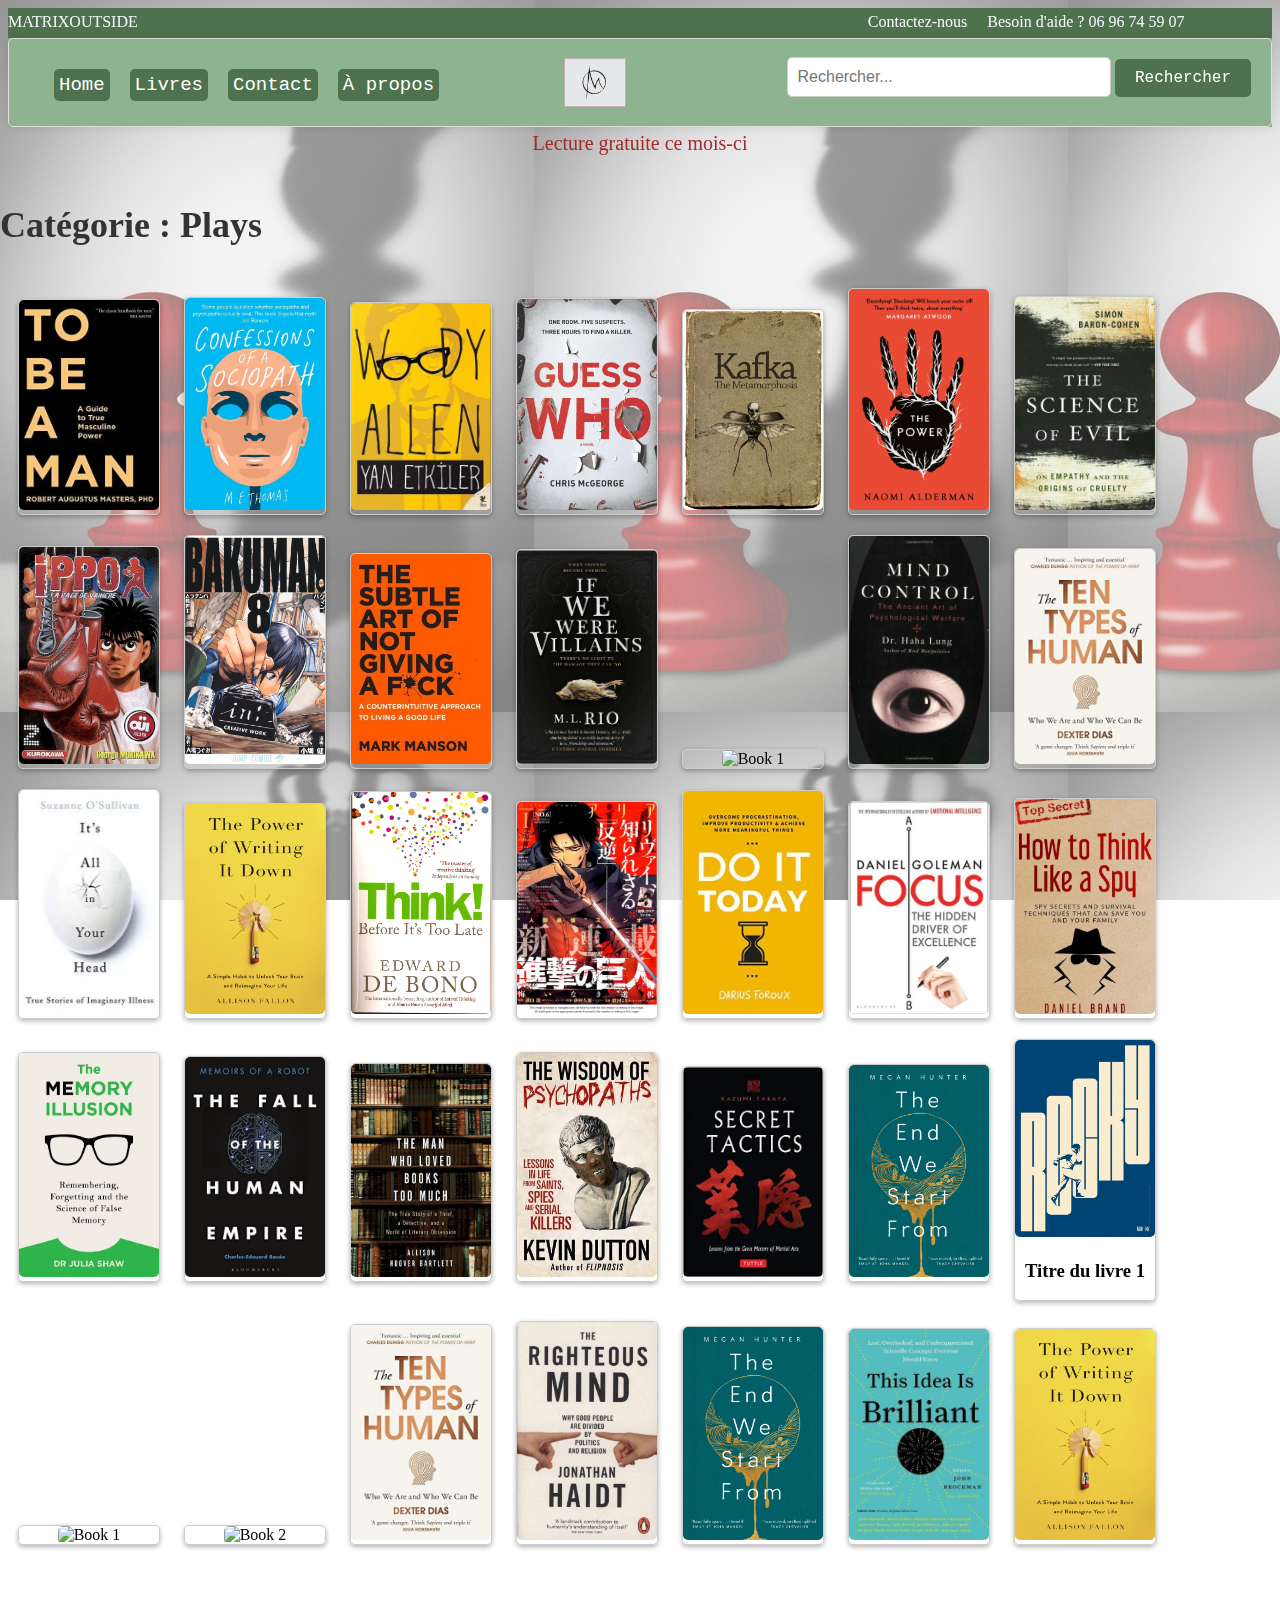
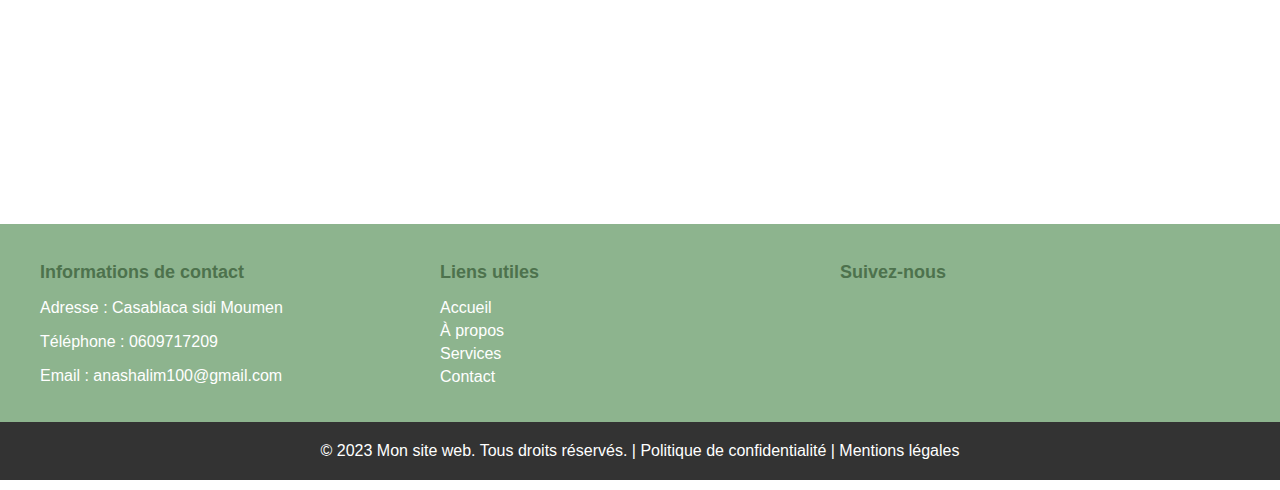
<file: site/Plays.html>
<!DOCTYPE html>
<html>
<head>
  <style>
    body {
      margin: 0%;
      
    }

    body::before {
      content: "";
      position: fixed;
      top: 0;
      left: 0;
      width: 100%;
      height: 100%;
      z-index: -1;
      background-image: url(image/On\ the\ Job\ It\'s\ OK\ to\ talk\ about\ yourself.jpg) ;
      opacity: 0.5;
      
      
    }

    /* Style pour le grand titre */
    .grand-titre {
      font-size: 36px;
      font-weight: bold;
      color: #333;
      margin-top: 25px;
    }
  </style>
</head>
<body>
  <iframe allowfullscreen height="175px" width="100%" src="indexnav.html" frameborder="0"></iframe>
  <h1 class="grand-titre">Catégorie : Plays</h1>
  <iframe src="typebooks.html" width="100%" height="1500px" frameborder="0"></iframe>
  <!-- Ajoutez ici le contenu de votre catégorie Fantasy -->
  <footer>
    <iframe src="footer.html" width="100%" height="312px" frameborder="0"></iframe>
  </footer>
</body>
</html>
</file>
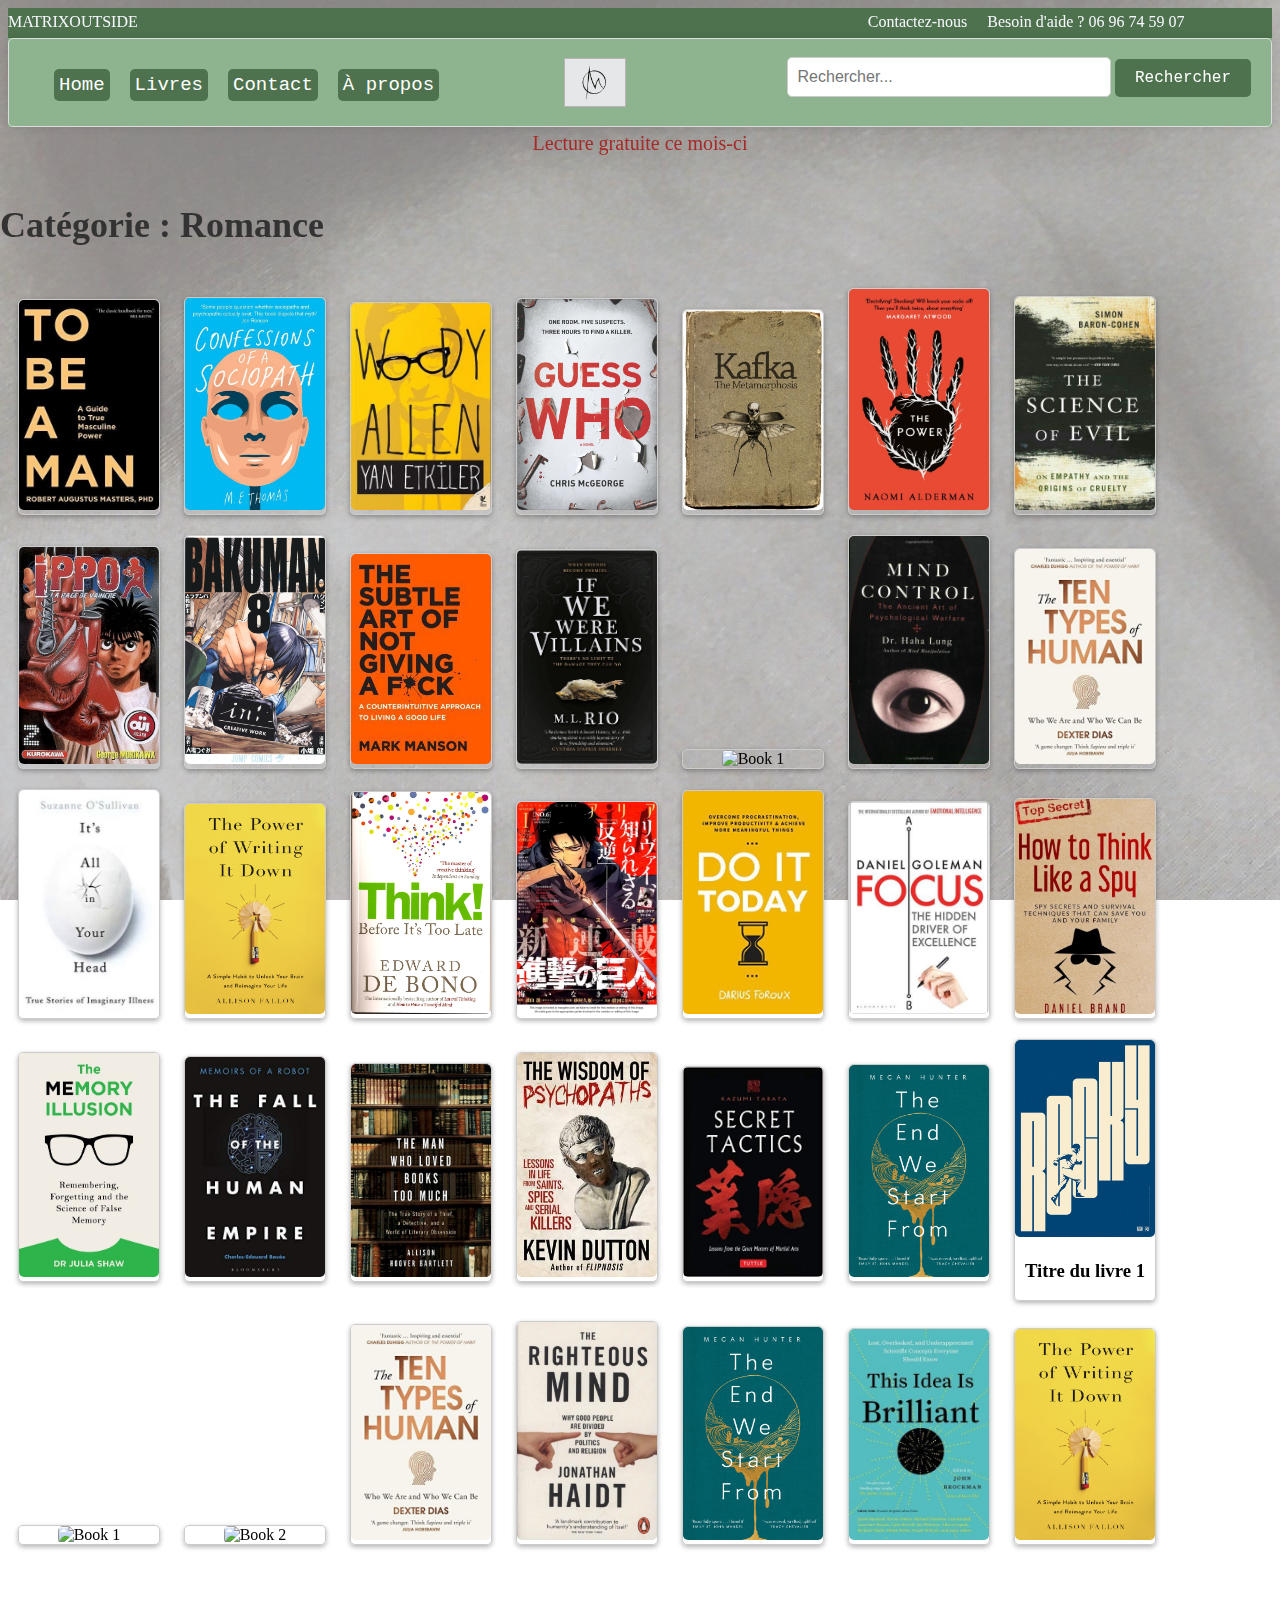
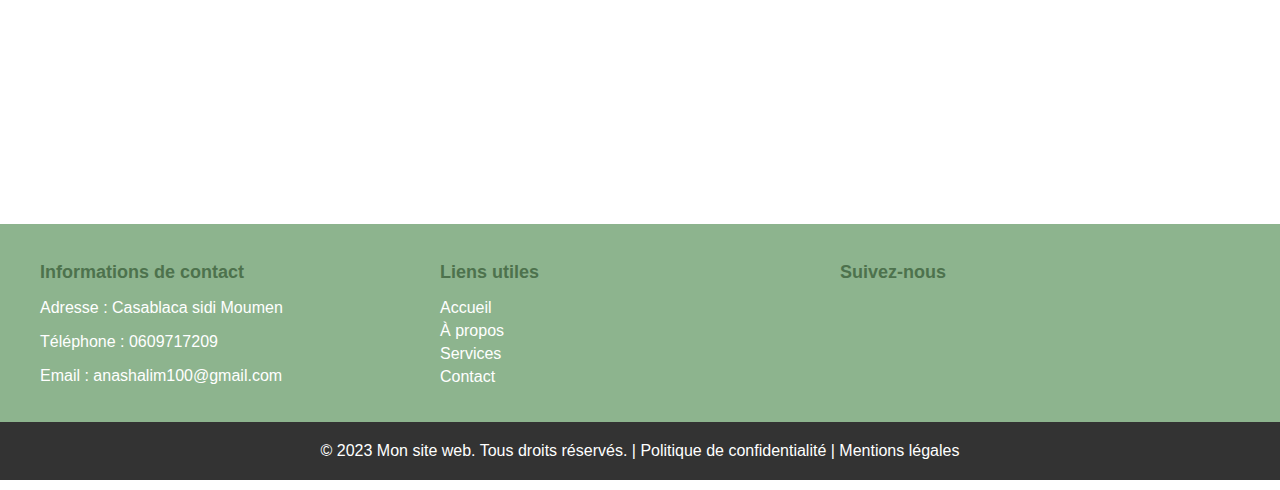
<file: site/Romance.html>
<!DOCTYPE html>
<html>
<head>
  <style>
    body {
      margin: 0%;
      
    }

    body::before {
      content: "";
      position: fixed;
      top: 0;
      left: 0;
      width: 100%;
      height: 100%;
      z-index: -1;
      background-image: url(image/10\ Erotic\ Romance\ Novels\ Worth\ Reading.jpg);
      opacity: 0.5;
      
    }

    /* Style pour le grand titre */
    .grand-titre {
      font-size: 36px;
      font-weight: bold;
      color: #333;
      margin-top: 25px;
    }
  </style>
</head>
<body>
  <iframe allowfullscreen height="175px" width="100%" src="indexnav.html" frameborder="0"></iframe>
  <h1 class="grand-titre">Catégorie : Romance</h1>
  <iframe src="typebooks.html" width="100%" height="1500px" frameborder="0"></iframe>
  <!-- Ajoutez ici le contenu de votre catégorie Fantasy -->
  <footer>
    <iframe src="footer.html" width="100%" height="312px" frameborder="0"></iframe>
  </footer>
</body>
</html>
</file>
<file: site/css/contacter.css>
body{
    margin: 0%;
}

h1 {
    text-align: center;
    margin-bottom: 30px;
}

.contact-container {
    max-width: 600px;
    margin: 0 auto;
    background-color: #f2f2f2;
    padding: 30px;
    border-radius: 5px;
    box-shadow: 0 2px 5px rgba(0, 0, 0, 0.1);
}

.contact-container h2 {
    margin-bottom: 20px;
}

form {
    margin-top: 20px;
}

label {
    display: block;
    margin-top: 10px;
}

input[type="text"],
input[type="email"],
textarea {
    width: 100%;
    padding: 10px;
    margin-top: 5px;
    border: 1px solid #ccc;
    border-radius: 4px;
}

input[type="submit"] {
    background-color: #4CAF50;
    color: white;
    padding: 10px 20px;
    border: none;
    border-radius: 4px;
    cursor: pointer;
    margin-top: 10px;
}

input[type="submit"]:hover {
    background-color: #45a049;
}
</file>
<file: site/css/stylelivres.css>
body{ 
        background: linear-gradient(135deg, #ffffff 0%, #f2f2f2 100%);
        margin: 0%;    
}
.container {
    width: 500px;
    height: 200px;
    display: inline-block;
    margin: 10px;
    text-align: center;
    margin-left: 60px;
    border-radius: 50px;
    background-color: #f2f2f2;
    box-shadow: 0 2px 4px rgba(0, 0, 0, 0.2);
    transition: box-shadow 0.3s ease;
    position: relative;
}

.container:hover {
    box-shadow: 0 8px 12px rgba(0, 0, 0, 0.3);
    transform: scale(1.05);
}

.container a {
    text-decoration: none;
    color: inherit;
}

.container img {
    border-radius: 50px;
    max-width: 100%;
    max-height: 100%;
    object-fit: cover;
    opacity: 0.8;
}

.container h2 {
    position: absolute;
    top: 50%;
    left: 50%;
    transform: translate(-50%, -50%);
    width: 80%;
    text-align: center;
    color: #ffffff;
    font-family: "Arial Black", sans-serif;
    font-size: 28px;
    font-weight: bold;
    letter-spacing: 2px;
    text-transform: uppercase;
    padding: 20px;
    background-image: linear-gradient(to bottom, #000000, #4c4c4c);
    border-radius: 50px;
    box-shadow: 0 4px 6px rgba(0, 0, 0, 0.3);
    transition: background-image 0.3s ease;
}

.container:hover h2 {
    background-image: linear-gradient(to bottom, #4c4c4c, #000000);
}
</file>
<file: site/css/stylenzv.css>
header{
    background-color:   #8db48e; 
    margin: 0;

}
  
.Top {
  background-color: #4d724d;
  position: relative;
  display: flex;
  max-width: 100%;
  height: 30px;
  padding: 0px;
}

#titre {
  margin-top: 5px;
  margin-right:   730px;
  margin-bottom: 0%;
  padding: 0px ;
  color:ghostwhite;
}

#aide
{
  margin-top: 5px;
  margin-right: 20px;
  float: right;
  text-decoration: none;
  color: ghostwhite;
}

#aide:hover{
  color: #8db48e;
}

#tel{
  margin-top: 5px;
  color: ghostwhite;
}

.container {
    position: relative;
    display: flex;
    justify-content: space-between;
    max-width: 100%;
    padding: 0px;
    border: 1px solid #ddd;
    border-radius: 5px;
    box-shadow: 0 0 10px rgba(0, 0, 0, 0.1);
    margin-bottom: 1px;
   
}
  
  .center {
    display: flex;
    align-items: center;
}

.center p{
  font-family:'Courier New', Courier, monospace;
    color: #123C69;
    font-size: 25px;
    margin-left: 10px;
}

.center img{
    margin-left: 100px;
    border: #BAB2B5 solid 1px;
}

.search-form {
    flex-grow: 1;
    margin: 0 20px;
    text-align: right;
}

.search-form input[type="text"] {
    padding: 10px;
    width: 50%;
    border: 1px solid #ccc;
    border-radius: 5px;
    font-size: 16px;
    outline: none;
}

.search-form input[type="submit"] {
    margin-top: 20px;
    font-family:'Courier New', Courier, monospace;
    padding: 10px 20px;
    background-color:  #4d724d;
    color: #fff;
    border: none;
    border-radius: 5px;
    font-size: 16px;
    cursor: pointer;
    transition: background-color 0.3s ease;
}

.search-form input[type="submit"]:hover {
    background-color: white;
    border: 1px solid black;
    color: black;
}

.menu {
  margin-top: 5px;
  padding: 25px;
  float: left;
  display: flex;
  justify-content: flex-end;
}

.menu a {
  font-family: 'Courier New', Courier, monospace;
  display: inline-block;
  padding: 5px;
  border-radius: 5px;
  margin-left: 10px;
  text-decoration: none;
  color: white;
  font-size: 19px;
  background-color: #4d724d;
  transition: color 0.3s ease;
  margin-left: 20px;
}

.menu a:hover {
  display: block;
  border: 1px solid black;
  color: black;
  background-color: white;
}

ul {
  list-style-type: none;
  padding: 0;
  margin: 0;
}

li {
  display: inline-block;
  margin-right: 10px;
}

a:target {
  background-color: #333;
  color: #fff;
}

.content {
  max-width: 600px;
  margin: 20px auto;
  background-color: #f2f2f2;
  padding: 20px;
}

  .Bottom{

    max-width: 100%;
    height: 30px;
    padding: 0px;
  }
.Bottom>#titre{
  color:brown;
  font-size: 20px;
  font-family: cursive;
  text-align : center;
  margin-right: 0%;
}
</file>
